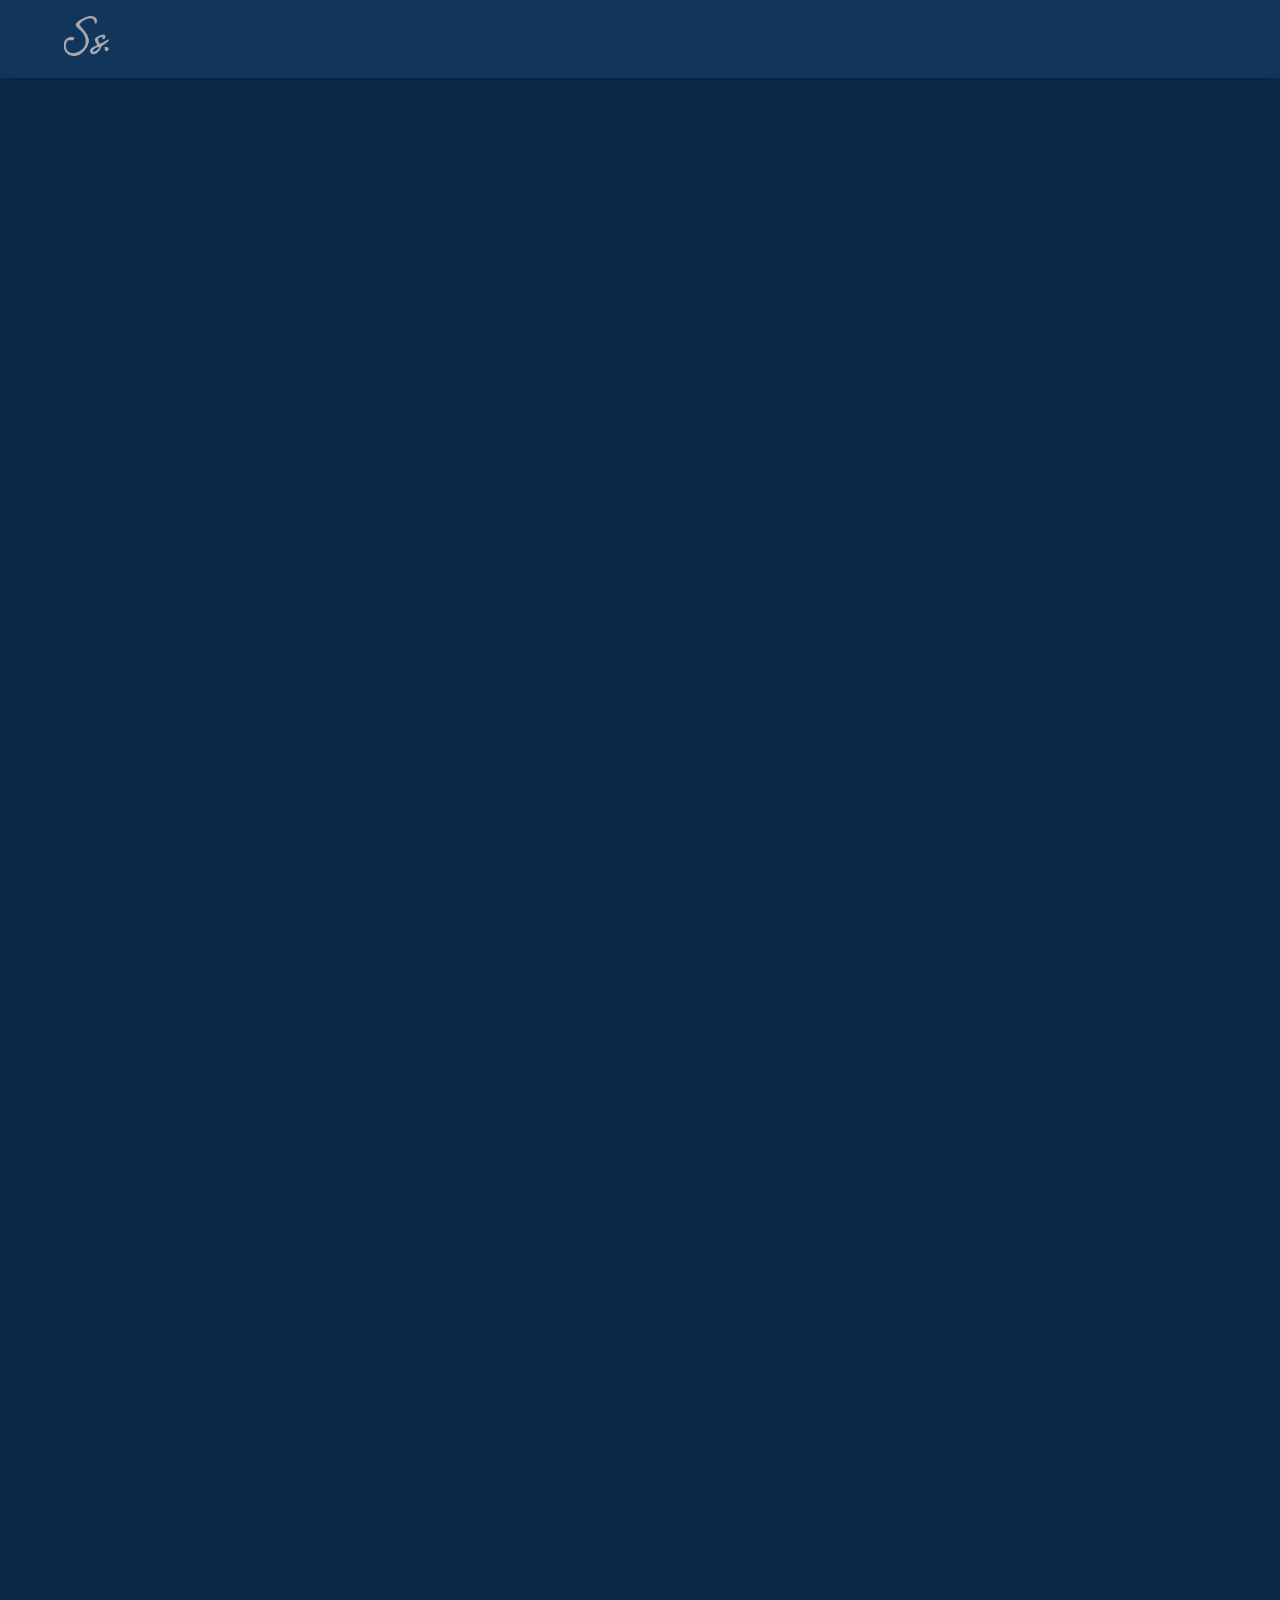
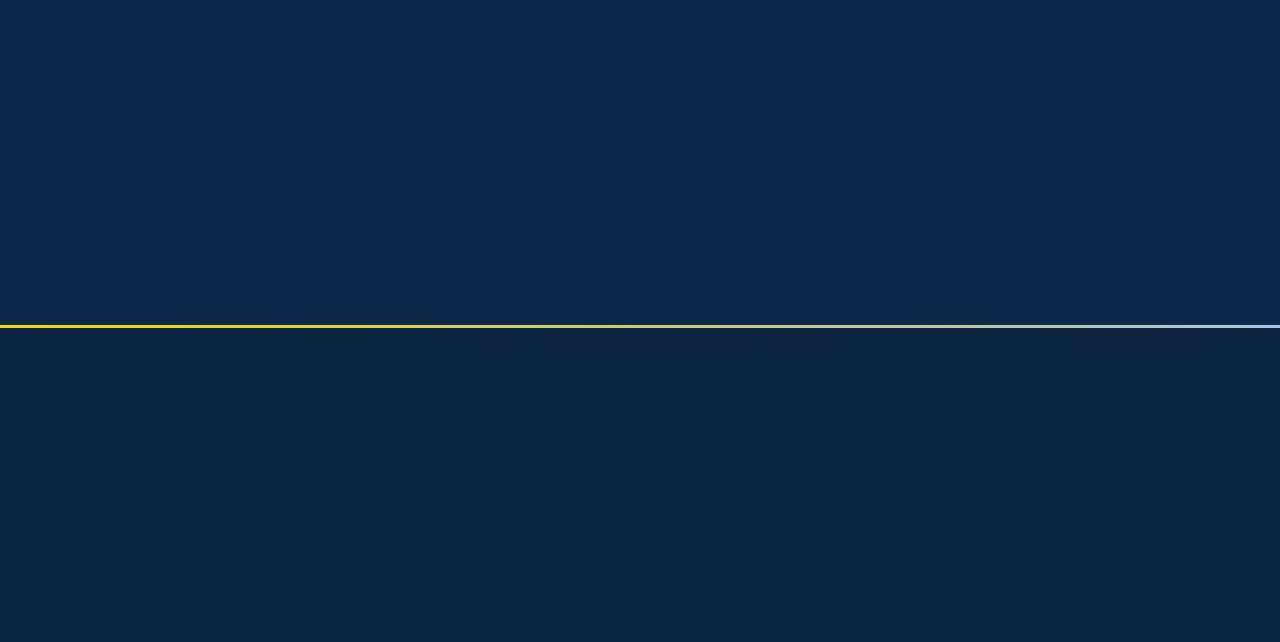
<file: index.html>
<!DOCTYPE html>
<html lang="en">
<head>
    <head>
        <meta charset="UTF-8">
        <meta name="viewport" content="width=device-width, initial-scale=1.0">
        <title>Syalwa Putri Aditria - Portfolio</title>
        <link rel="stylesheet" href="css/style.css">
        <!-- Font Awesome -->
        <link rel="stylesheet" href="https://cdnjs.cloudflare.com/ajax/libs/font-awesome/6.5.1/css/all.min.css">
        <!-- Google Fonts - Kanit -->
        <link rel="preconnect" href="https://fonts.googleapis.com">
        <link rel="preconnect" href="https://fonts.gstatic.com" crossorigin>
        <link rel="shortcut icon" href="image/favicon.ico" type="image/x-icon">
        <link href="https://fonts.googleapis.com/css2?family=Kanit:wght@300;400;500;600;700&display=swap" rel="stylesheet">
    </head>
</head>
<body>
    <!-- Navigation -->
    <nav>
        <div class="logo">
            <img src="image/logoawapemarah.png" alt="SS Logo">
        </div>
        <ul class="nav-links">
            <li><a href="index.html">Home</a></li>
            <li><a href="about.html">About</a></li>
            <li><a href="gallery.html">Gallery</a></li>
            <li><a href="blog.html">Blog</a></li>
            <li><a href="contact.html">Contact</a></li>
        </ul>
    </nav>

    <!-- Hero Section -->
    <section id="home" class="hero">
        <div class="hero-content">
            <div class="hero-image">
                <img src="image/profil.jpg" alt="Syalwa Putri Aditria">
            </div>
            <div class="hero-text">
                <h1>Halo! <i class="fas fa-hand-wave"></i></h1>
                <h2>SYALWA PUTRI ADITRIA</h2>
                <h3>MAHASISWA BISNIS DIGITAL</h3>
                <p>Portofolio ini menampilkan proyek-proyek yang mencerminkan kemampuan saya. Mari menciptakan kolaborasi bersama!</p>
                <button class="cta-button">See more</button>
            </div>
        </div>
    </section>

    <!-- Gallery Section -->
    <section id="gallery" class="gallery">
      <div class="gallery-grid">
          <div class="gallery-item">
              <img src="image/tsm.jpg" alt="Gallery Image 1">
              <div class="date">30 JUNI 2024</div>
          </div>
          <div class="gallery-item">
              <img src="image/phipo.jpg" alt="Gallery Image 2">
              <div class="date">30 JUNI 2023</div>
          </div>
          <div class="gallery-item">
              <img src="image/tari.jpg" alt="Gallery Image 3">
              <div class="date">30 AGUSTUS 2022</div>
          </div>
      </div>
      <button class="see-more">See more</button>
  </section>

    <!-- Blog  -->
    <section id="blog" class="blog">
      <div class="blog-container">
          <article class="blog-post">
              <img src="image/bmc.jpg" alt="Business Model Canvas">
              <div class="blog-content">
                  <h3>Business Model Canvas: Alat Penting bagi Kewirausahaan Modern</h3>
                  <p>Dengan BMC, kita bisa memahami bagaimana sebuah bisnis dapat berkembang, mengidentifikasi nilai utama dan cara untuk mengoptimalkan keuntungan...</p>
              </div>
          </article>

          <article class="blog-post">
              <img src="image/digmar.jpg" alt="Digital Marketing">
              <div class="blog-content">
                  <h3>Belajar Digital Marketing itu seperti petualangan seru di dunia online</h3>
                  <p>Digital Marketing adalah cara mempromosikan produk atau layanan melalui internet, seperti media sosial, website atau platform digital lainnya...</p>
                  <button class="see-more">See more</button>
              </div>
          </article>
      </div>
  </section>

    <!-- Footer -->
    <footer id="contact">
        <div class="footer-content">
            <div class="contact-info">
                <h3><i class="fas fa-address-card"></i> Contact</h3>
                <p><i class="fas fa-envelope"></i> Email: syalwaputriaditria@gmail.com</p>
                <div class="social-links">
                    <a href="https://www.instagram.com/syalwa_ptr?igsh=dGM1dmthNGkza2o3&utm_source=qr" class="instagram"><i class="fab fa-instagram"></i></a>
                    <a href="https://www.tiktok.com/@jlurlngit?_t=ZS-8ux7Ux75z50&_r=1" class="tiktok"><i class="fab fa-tiktok"></i></a>
                </div>
            </div>
            
            <div class="navigation">
              <h3>Navigation</h3>
              <ul>
                  <li><a href="index.html">Home</a></li>
                  <li><a href="about.html">About</a></li>
                  <li><a href="gallery.html">Gallery</a></li>
                  <li><a href="blog.html">Blog</a></li>
                  <li><a href="contact.html">Contact</a></li>
              </ul>
          </div>

            <div class="footer-logo">
                <img src="image/Logo.png" alt="SP Logo">
                <p>by Syalwa Putri Aditria <i class="far fa-copyright"></i></p>
            </div>
        </div>
    </footer>
    <script src="js/script.js"></script>
</body>
</html>
</file>
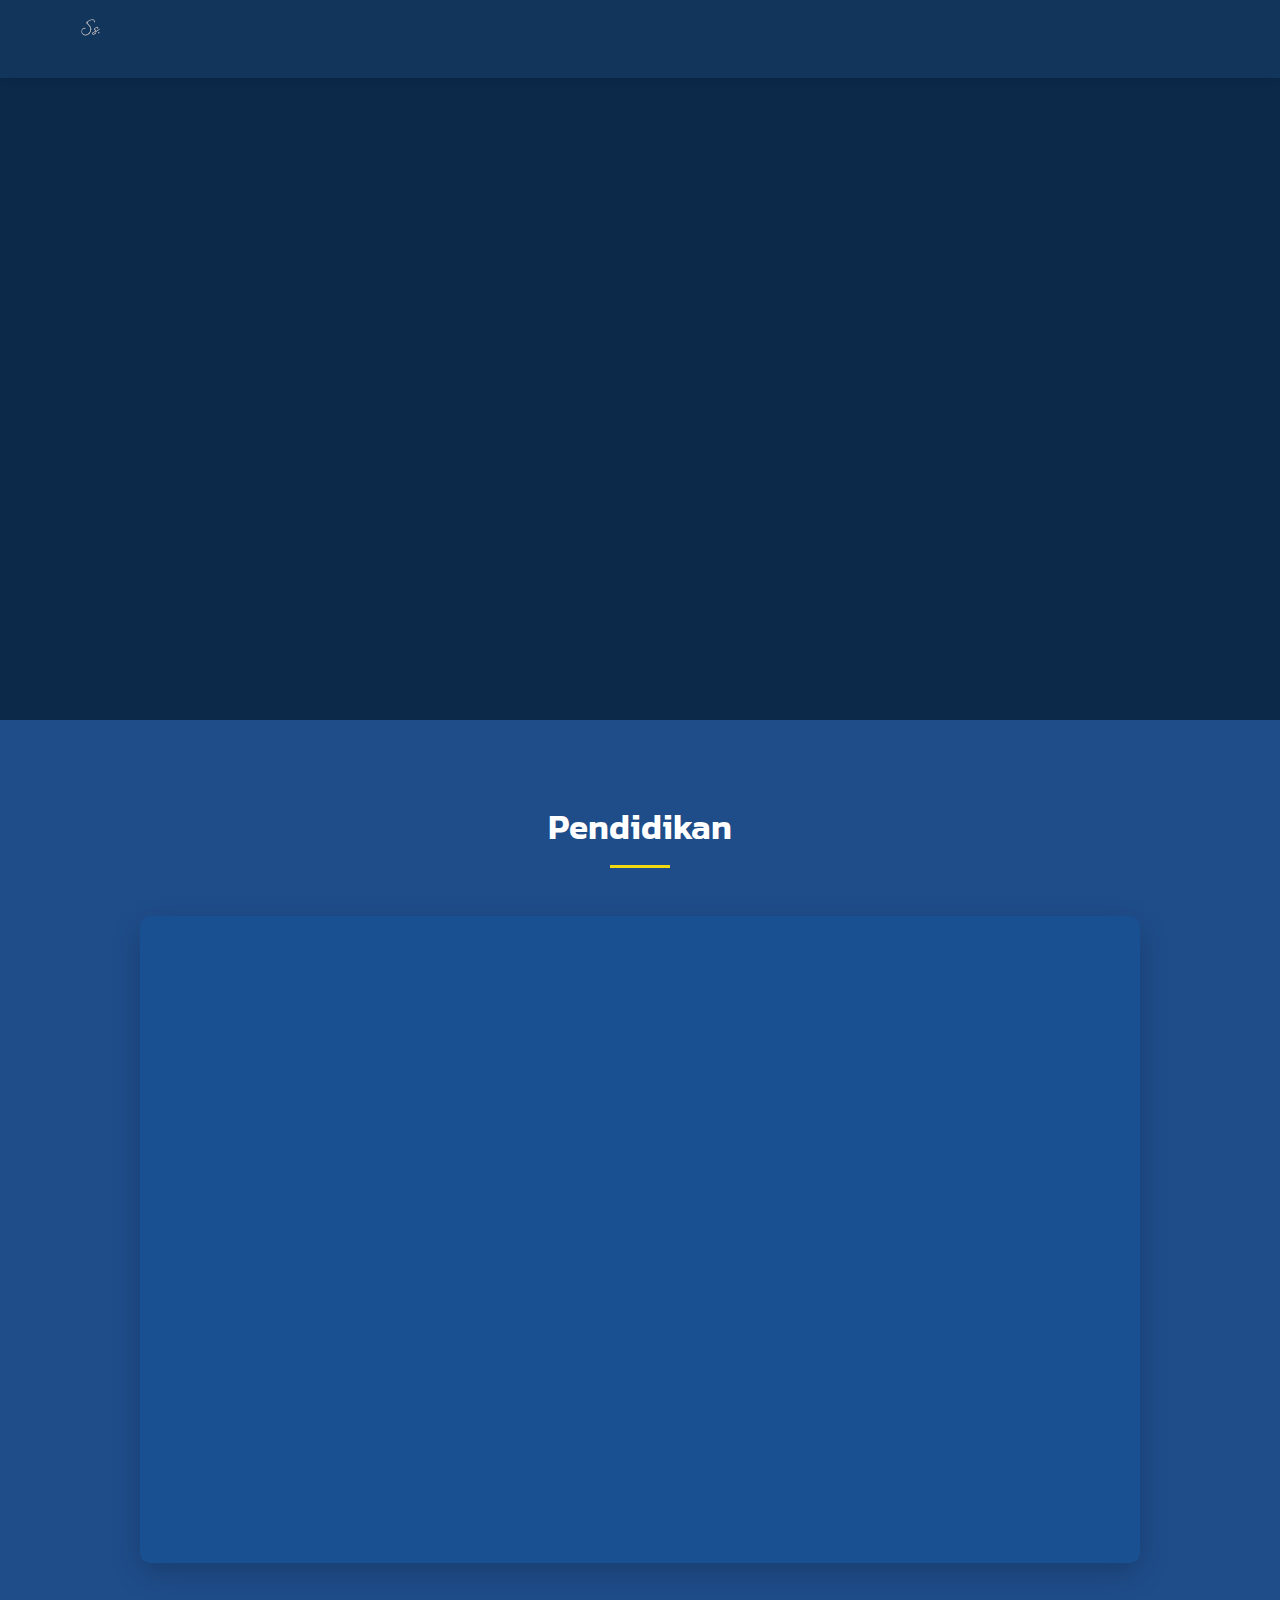
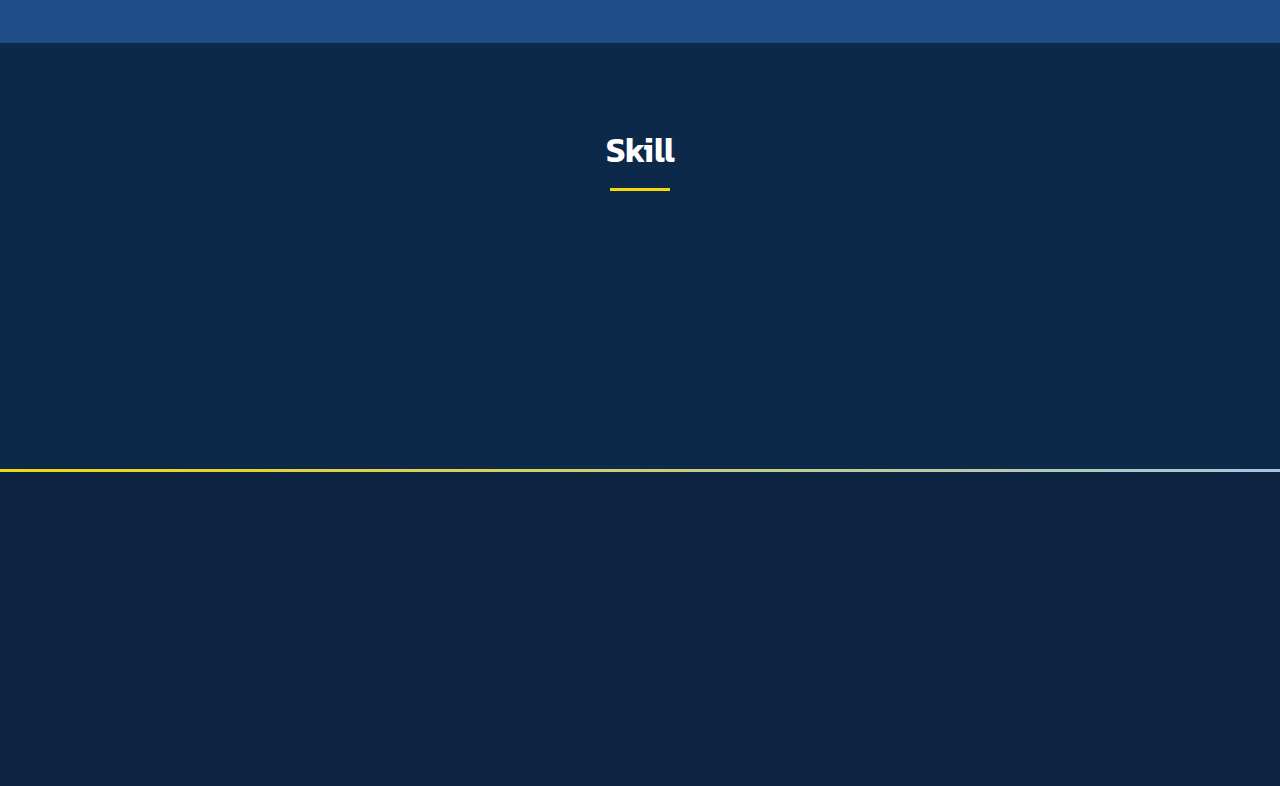
<file: about.html>
<!DOCTYPE html>
<html lang="en">
<head>
    <meta charset="UTF-8">
    <meta name="viewport" content="width=device-width, initial-scale=1.0">
    <title>Syalwa Putri Aditria - About</title>
    <link rel="stylesheet" href="css/style.css">
    <link rel="stylesheet" href="css/about.css">
    <!-- Font Awesome -->
    <link rel="stylesheet" href="https://cdnjs.cloudflare.com/ajax/libs/font-awesome/6.5.1/css/all.min.css">
    <!-- Google Fonts - Kanit -->
    <link rel="preconnect" href="https://fonts.googleapis.com">
    <link rel="preconnect" href="https://fonts.gstatic.com" crossorigin>
    <link rel="shortcut icon" href="image/favicon.ico" type="image/x-icon">
    <link href="https://fonts.googleapis.com/css2?family=Kanit:wght@300;400;500;600;700&display=swap" rel="stylesheet">
</head>
<body>
    <!-- Navigation -->
    <nav>
        <div class="logo">
            <img src="image/Logo.png" alt="SS Logo">
        </div>
        <ul class="nav-links">
            <li><a href="index.html">Home</a></li>
            <li><a href="about.html" class="active">About</a></li>
            <li><a href="gallery.html">Gallery</a></li>
            <li><a href="blog.html">Blog</a></li>
            <li><a href="contact.html">Contact</a></li>
        </ul>
    </nav>

    <!-- About Hero Section -->
    <section id="about-hero" class="about-hero">
        <div class="about-container">
            <div class="about-image">
                <img src="image/profil2.png" alt="Syalwa Putri Aditria">
            </div>
            <div class="about-text">
                <h1>I'M</h1>
                <h2>SYALWA PUTRI ADITRIA</h2>
                <p>Saya percaya bahwa teknologi adalah kunci untuk membuka peluang baru. Saya bersemangat untuk belajar, dan saya ingin menggunakan keterampilan saya untuk membantu orang lain mencapai tujuan mereka.</p>
                <p>Saat anda menjelajahi portofolio saya, anda akan melihat tema 'langit biru' yang mendominasi. Tema ini bertujuan untuk menciptakan pengalaman yang tenang dan nyaman, seperti saat kita menatap langit biru yang luas. Saya ingin portofolio ini menjadi tempat yang inspiratif dan menyenangkan untuk dikunjungi</p>
            </div>
        </div>
    </section>

    <!-- Pendidikan Section -->
    <section id="pendidikan" class="pendidikan">
        <div class="section-title">
            <h2>Pendidikan</h2>
        </div>
        <div class="pendidikan-container">
            <div class="pendidikan-item">
                <div class="pendidikan-year">(2011-2017)</div>
                <div class="pendidikan-content">
                    <h3>SDN PONGTIKU 1 MAKASSAR</h3>
                    <p>Pendidikan dasar saya ditempuh di SDN Pongtiku 1 Makassar dari tahun 2011 hingga 2017. Di sana, saya mendapatkan fondasi penting dalam membaca, menulis, dan berhitung, serta nilai-nilai dasar yang membentuk karakter saya</p>
                </div>
            </div>
            <div class="pendidikan-item">
                <div class="pendidikan-year">(2017-2020)</div>
                <div class="pendidikan-content">
                    <h3>SMPN 10 MAKASSAR</h3>
                    <p>Setelah menyelesaikan pendidikan dasar, saya melanjutkan ke SMPN 10 Makassar. Di sana, saya memperluas pengetahuan, mengembangkan keterampilan, dan belajar beradaptasi dengan lingkungan yang lebih kompleks</p>
                </div>
            </div>
            <div class="pendidikan-item">
                <div class="pendidikan-year">(2020-2023)</div>
                <div class="pendidikan-content">
                    <h3>SMKN 7 MAKASSAR</h3>
                    <p>Selama di SMKN 7 Makassar, tempat saya mendalami dunia akuntansi. Melalui jurusan Akuntansi, saya memperoleh keterampilan dalam pembukuan, laporan keuangan, dan analisis data keuangan</p>
                </div>
            </div>
            <div class="pendidikan-item">
                <div class="pendidikan-year">(2023-Sekarang)</div>
                <div class="pendidikan-content">
                    <h3>Universitas Negeri Makassar</h3>
                    <p>Saat ini sedang menempuh pendidikan di Universitas Negeri Makassar (UNM), jurusan Bisnis Digital. sebuah jurusan yang mempersiapkan saya untuk menghadapi tantangan dan peluang di era digital.</p>
                </div>
            </div>
        </div>
    </section>

    <!-- Skill Section -->
    <section id="skill" class="skill">
        <div class="section-title">
            <h2>Skill</h2>
        </div>
        <div class="skill-container">
            <div class="skill-item">
                <img src="image/excel.png" alt="Microsoft Excel">
                
            </div>
            <div class="skill-item">
                <img src="image/figma (1).png" alt="Figma">
                
            </div>
            <div class="skill-item">
                <img src="image/myob.png" alt="MYOB">
                
            </div>
            <div class="skill-item">
                <img src="image/miro.png" alt="Money Lover">
                
            </div>
            <div class="skill-item">
                <img src="image/canva.png" alt="Canva">
                
            </div>
        </div>
    </section>

    <!-- Footer -->
    <footer id="contact">
        <div class="footer-content">
            <div class="contact-info">
                <h3><i class="fas fa-address-card"></i> Contact</h3>
                <p><i class="fas fa-envelope"></i> Email: syalwaputriaditria@gmail.com</p>
                <div class="social-links">
                    <a href="https://www.instagram.com/syalwa_ptr?igsh=dGM1dmthNGkza2o3&utm_source=qr" class="instagram"><i class="fab fa-instagram"></i></a>
                    <a href="https://www.tiktok.com/@jlurlngit?_t=ZS-8ux7Ux75z50&_r=1" class="tiktok"><i class="fab fa-tiktok"></i></a>
                </div>
            </div>
            
            <div class="navigation">
                <h3>Navigation</h3>
                <ul>
                    <li><a href="index.html">Home</a></li>
                    <li><a href="about.html">About</a></li>
                    <li><a href="gallery.html">Gallery</a></li>
                    <li><a href="blog.html">Blog</a></li>
                    <li><a href="contact.html">Contact</a></li>
                </ul>
            </div>

            <div class="footer-logo">
                <img src="image/Logo.png" alt="SS Logo">
                <p>by Syalwa Putri Aditria <i class="far fa-copyright"></i></p>
            </div>
        </div>
    </footer>
    <script src="js/script.js"></script>
</body>
</html>
</file>
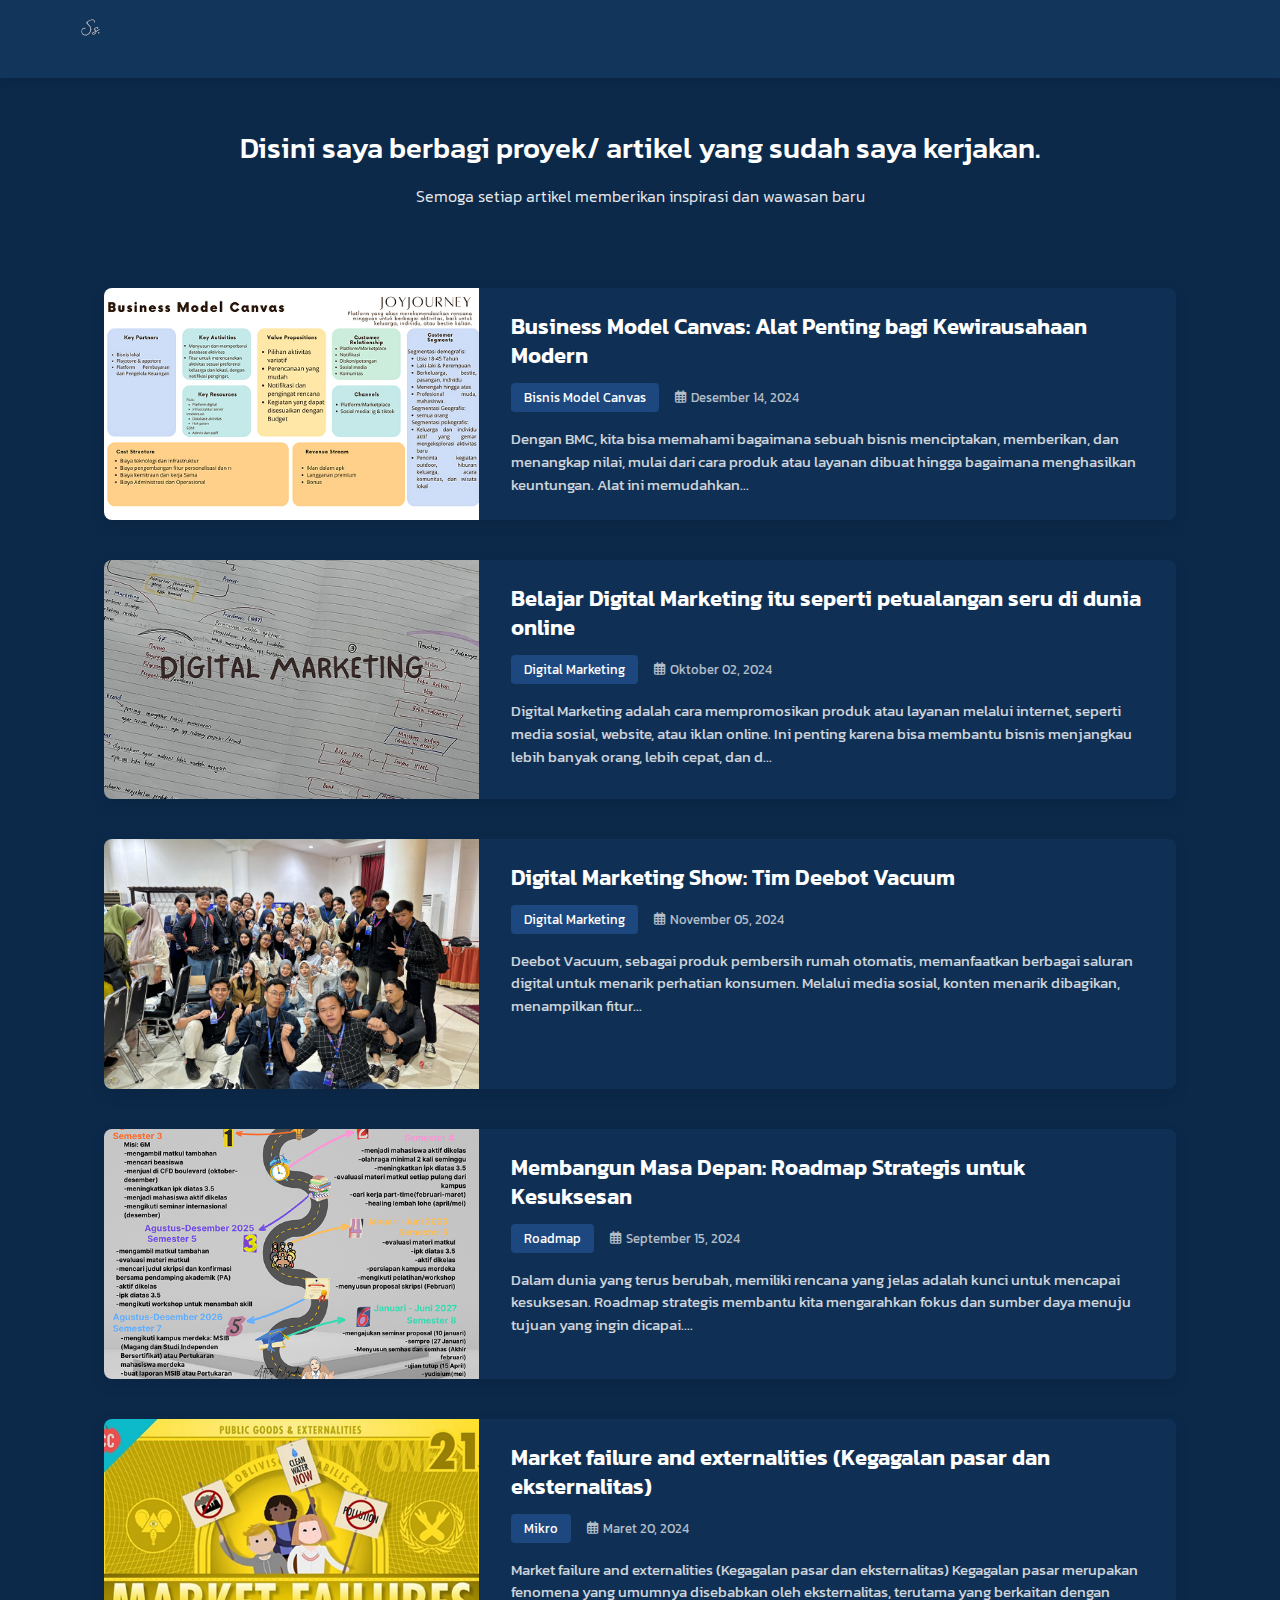
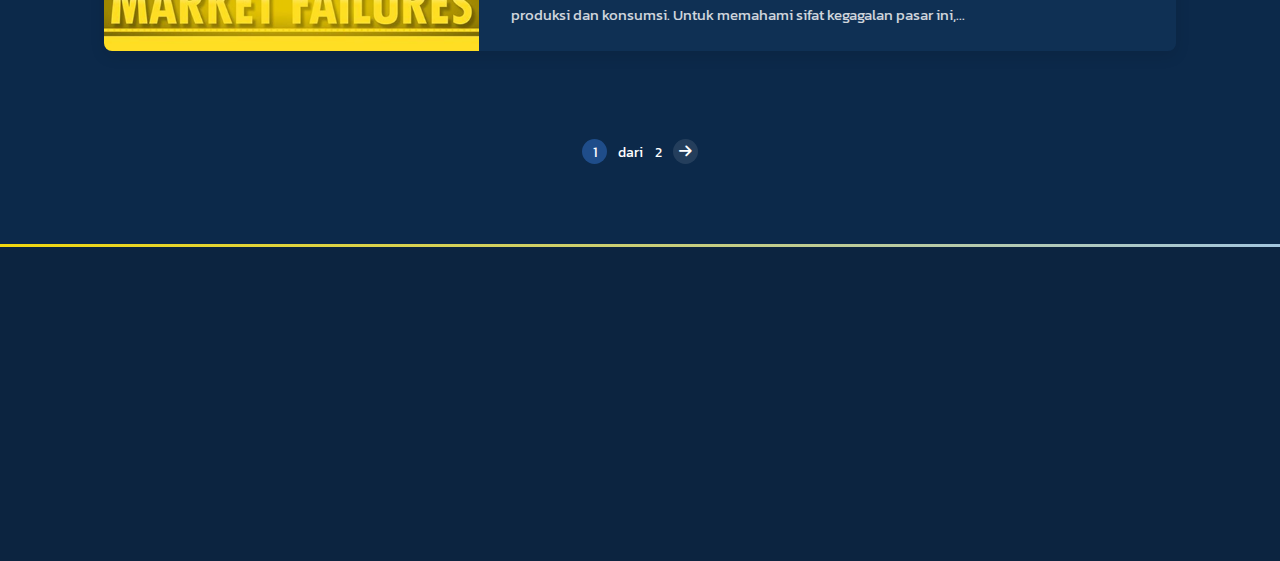
<file: blog.html>
<!DOCTYPE html>
<html lang="en">
<head>
    <meta charset="UTF-8">
    <meta name="viewport" content="width=device-width, initial-scale=1.0">
    <title>Syalwa Putri Aditria - Blog</title>
    <link rel="stylesheet" href="css/style.css">
    <link rel="stylesheet" href="css/blog.css">
    <!-- Font Awesome -->
    <link rel="stylesheet" href="https://cdnjs.cloudflare.com/ajax/libs/font-awesome/6.5.1/css/all.min.css">
    <!-- Google Fonts - Kanit -->
    <link rel="preconnect" href="https://fonts.googleapis.com">
    <link rel="preconnect" href="https://fonts.gstatic.com" crossorigin>
    <link rel="shortcut icon" href="image/favicon.ico" type="image/x-icon">
    <link href="https://fonts.googleapis.com/css2?family=Kanit:wght@300;400;500;600;700&display=swap" rel="stylesheet">
</head>
<body>
    <!-- Navigation -->
    <nav>
        <div class="logo">
            <img src="image/Logo.png" alt="SS Logo">
        </div>
        <ul class="nav-links">
            <li><a href="index.html">Home</a></li>
            <li><a href="about.html">About</a></li>
            <li><a href="gallery.html">Gallery</a></li>
            <li><a href="blog.html" class="active">Blog</a></li>
            <li><a href="contact.html">Contact</a></li>
        </ul>
    </nav>

    <!-- Blog Intro Section -->
    <section id="blog-intro" class="blog-intro">
        <div class="blog-intro-content">
            <h1>Disini saya berbagi proyek/ artikel yang sudah saya kerjakan.</h1>
            <p>Semoga setiap artikel memberikan inspirasi dan wawasan baru</p>
        </div>
    </section>

    <!-- Blog Articles Section -->
    <section id="blog-articles" class="blog-articles">
        <!-- Article 1 -->
        <article class="blog-article">
            <div class="article-image">
                <img src="image/bmc.jpg" alt="Business Model Canvas">
            </div>
            <div class="article-content">
                <h2>Business Model Canvas: Alat Penting bagi Kewirausahaan Modern</h2>
                <div class="article-meta">
                    <span class="article-category">Bisnis Model Canvas</span>
                    <span class="article-date"><i class="far fa-calendar-alt"></i> Desember 14, 2024</span>
                </div>
                <p>Dengan BMC, kita bisa memahami bagaimana sebuah bisnis menciptakan, memberikan, dan menangkap nilai, mulai dari cara produk atau layanan dibuat hingga bagaimana menghasilkan keuntungan. Alat ini memudahkan...</p>
            </div>
        </article>

        <!-- Article 2 -->
        <article class="blog-article">
            <div class="article-image">
                <img src="image/digmar.jpg" alt="Digital Marketing">
            </div>
            <div class="article-content">
                <h2>Belajar Digital Marketing itu seperti petualangan seru di dunia online</h2>
                <div class="article-meta">
                    <span class="article-category">Digital Marketing</span>
                    <span class="article-date"><i class="far fa-calendar-alt"></i> Oktober 02, 2024</span>
                </div>
                <p>Digital Marketing adalah cara mempromosikan produk atau layanan melalui internet, seperti media sosial, website, atau iklan online. Ini penting karena bisa membantu bisnis menjangkau lebih banyak orang, lebih cepat, dan d...</p>
            </div>
        </article>

        <!-- Article 3 -->
        <article class="blog-article">
            <div class="article-image">
                <img src="image/show.jpeg" alt="Digital Marketing Show">
            </div>
            <div class="article-content">
                <h2>Digital Marketing Show: Tim Deebot Vacuum</h2>
                <div class="article-meta">
                    <span class="article-category">Digital Marketing</span>
                    <span class="article-date"><i class="far fa-calendar-alt"></i> November 05, 2024</span>
                </div>
                <p>Deebot Vacuum, sebagai produk pembersih rumah otomatis, memanfaatkan berbagai saluran digital untuk menarik perhatian konsumen. Melalui media sosial, konten menarik dibagikan, menampilkan fitur...</p>
            </div>
        </article>

        <!-- Article 4 -->
        <article class="blog-article">
            <div class="article-image">
                <img src="image/roadmap.png" alt="Roadmap Strategis">
            </div>
            <div class="article-content">
                <h2>Membangun Masa Depan: Roadmap Strategis untuk Kesuksesan</h2>
                <div class="article-meta">
                    <span class="article-category">Roadmap</span>
                    <span class="article-date"><i class="far fa-calendar-alt"></i> September 15, 2024</span>
                </div>
                <p>Dalam dunia yang terus berubah, memiliki rencana yang jelas adalah kunci untuk mencapai kesuksesan. Roadmap strategis membantu kita mengarahkan fokus dan sumber daya menuju tujuan yang ingin dicapai....</p>
            </div>
        </article>

        <!-- Article 5 -->
        <article class="blog-article">
            <div class="article-image">
                <img src="image/ekonomi.png" alt="Market Failure">
            </div>
            <div class="article-content">
                <h2>Market failure and externalities (Kegagalan pasar dan eksternalitas)</h2>
                <div class="article-meta">
                    <span class="article-category">Mikro</span>
                    <span class="article-date"><i class="far fa-calendar-alt"></i> Maret 20, 2024</span>
                </div>
                <p>Market failure and externalities (Kegagalan pasar dan eksternalitas) Kegagalan pasar merupakan fenomena yang umumnya disebabkan oleh eksternalitas, terutama yang berkaitan dengan produksi dan konsumsi. Untuk memahami sifat kegagalan pasar ini,...</p>
            </div>
        </article>
    </section>

    <!-- Pagination -->
    <div class="pagination">
        <span class="current-page">1</span>
        <span>dari</span>
        <a href="#" class="page-link">2</a>
        <a href="#" class="next-page"><i class="fas fa-arrow-right"></i></a>
    </div>

    <!-- Footer -->
    <footer id="contact">
        <div class="footer-content">
            <div class="contact-info">
                <h3><i class="fas fa-address-card"></i> Contact</h3>
                <p><i class="fas fa-envelope"></i> Email: syalwaputriaditria@gmail.com</p>
                <div class="social-links">
                    <a href="https://www.instagram.com/syalwa_ptr?igsh=dGM1dmthNGkza2o3&utm_source=qr" class="instagram"><i class="fab fa-instagram"></i></a>
                    <a href="https://www.tiktok.com/@jlurlngit?_t=ZS-8ux7Ux75z50&_r=1" class="tiktok"><i class="fab fa-tiktok"></i></a>
                </div>
            </div>
            
            <div class="navigation">
                <h3>Navigation</h3>
                <ul>
                    <li><a href="index.html">Home</a></li>
                    <li><a href="about.html">About</a></li>
                    <li><a href="gallery.html">Gallery</a></li>
                    <li><a href="blog.html">Blog</a></li>
                    <li><a href="contact.html">Contact</a></li>
                </ul>
            </div>

            <div class="footer-logo">
                <img src="image/Logo.png" alt="SP Logo">
                <p>by Syalwa Putri Aditria <i class="far fa-copyright"></i></p>
            </div>
        </div>
    </footer>

    <script src="js/script.js"></script>
</body>
</html>
</file>
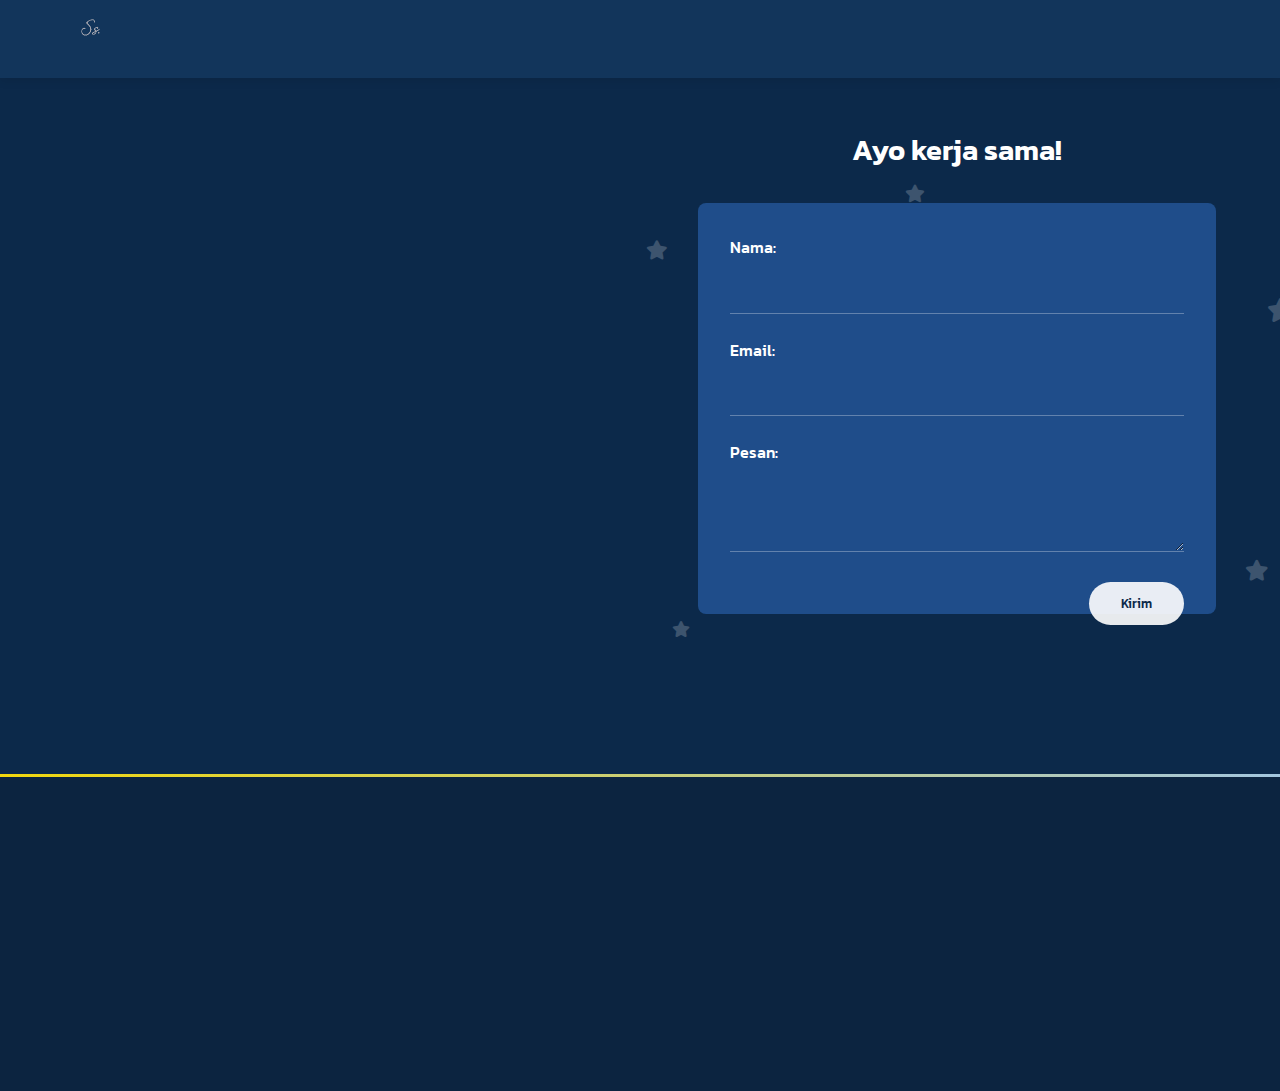
<file: contact.html>
<!DOCTYPE html>
<html lang="en">
<head>
    <meta charset="UTF-8">
    <meta name="viewport" content="width=device-width, initial-scale=1.0">
    <title>Syalwa Putri Aditria - Contact</title>
    <link rel="stylesheet" href="css/style.css">
    <link rel="stylesheet" href="css/contact.css">
    <!-- Font Awesome -->
    <link rel="stylesheet" href="https://cdnjs.cloudflare.com/ajax/libs/font-awesome/6.5.1/css/all.min.css">
    <!-- Google Fonts - Kanit -->
    <link rel="preconnect" href="https://fonts.googleapis.com">
    <link rel="preconnect" href="https://fonts.gstatic.com" crossorigin>
    <link rel="shortcut icon" href="image/favicon.ico" type="image/x-icon">
    <link href="https://fonts.googleapis.com/css2?family=Kanit:wght@300;400;500;600;700&display=swap" rel="stylesheet">
</head>
<body>
    <!-- Navigation -->
    <nav>
        <div class="logo">
            <img src="image/Logo.png" alt="SS Logo">
        </div>
        <ul class="nav-links">
            <li><a href="index.html">Home</a></li>
            <li><a href="about.html">About</a></li>
            <li><a href="gallery.html">Gallery</a></li>
            <li><a href="blog.html">Blog</a></li>
            <li><a href="contact.html" class="active">Contact</a></li>
        </ul>
    </nav>

    <!-- Contact Main Section -->
    <section id="contact-main" class="contact-main">
        <div class="contact-container">
            <div class="contact-info">
                <img src="image/profil.jpg" alt="Syalwa Putri Aditria">
                <div class="contact-details">
                    <div class="contact-item">
                        <div class="icon-container">
                            <i class="fas fa-phone"></i>
                        </div>
                        <p>+62 831 3300 7307</p>
                    </div>
                    <div class="contact-item">
                        <div class="icon-container">
                            <i class="fas fa-envelope"></i>
                        </div>
                        <p>syalwaputriaditria@gmail.com</p>
                    </div>
                    <div class="contact-item">
                        <div class="icon-container">
                            <i class="fas fa-map-marker-alt"></i>
                        </div>
                        <p>Makassar, Sulawesi Selatan</p>
                    </div>
                </div>
            </div>

            <!-- Contact Form Section -->
            <div class="contact-form-section">
                <h2>Ayo kerja sama!</h2>
                <div class="contact-form-container">
                    <form id="contactForm" class="contact-form">
                        <div class="form-group">
                            <label for="nama">Nama:</label>
                            <input type="text" id="nama" name="nama" required>
                        </div>
                        <div class="form-group">
                            <label for="email">Email:</label>
                            <input type="email" id="email" name="email" required>
                        </div>
                        <div class="form-group">
                            <label for="pesan">Pesan:</label>
                            <textarea id="pesan" name="pesan" required></textarea>
                        </div>
                        <button type="submit" class="submit-btn">Kirim</button>
                    </form>
                </div>
                <div class="decorations">
                    <i class="star-1 fas fa-star"></i>
                    <i class="star-2 fas fa-star"></i>
                    <i class="star-3 fas fa-star"></i>
                    <i class="star-4 fas fa-star"></i>
                    <i class="star-5 fas fa-star"></i>
                    <i class="star-6 fas fa-star"></i>
                    <i class="circle-1 fas fa-circle"></i>
                    <i class="circle-2 fas fa-circle"></i>
                    <i class="circle-3 fas fa-circle"></i>
                    <i class="circle-4 fas fa-circle"></i>
                </div>
            </div>
        </div>
    </section>

   <!-- Footer -->
    <footer id="contact">
        <div class="footer-content">
            <div class="contact-info">
                <h3><i class="fas fa-address-card"></i> Contact</h3>
                <p><i class="fas fa-envelope"></i> Email: syalwaputriaditria@gmail.com</p>
                <div class="social-links">
                    <a href="https://www.instagram.com/syalwa_ptr?igsh=dGM1dmthNGkza2o3&utm_source=qr" class="instagram"><i class="fab fa-instagram"></i></a>
                    <a href="https://www.tiktok.com/@jlurlngit?_t=ZS-8ux7Ux75z50&_r=1" class="tiktok"><i class="fab fa-tiktok"></i></a>
                </div>
            </div>
            
            <div class="navigation">
              <h3>Navigation</h3>
              <ul>
                  <li><a href="index.html">Home</a></li>
                  <li><a href="about.html">About</a></li>
                  <li><a href="gallery.html">Gallery</a></li>
                  <li><a href="blog.html">Blog</a></li>
                  <li><a href="contact.html">Contact</a></li>
              </ul>
          </div>

            <div class="footer-logo">
                <img src="image/Logo.png" alt="SS Logo">
                <p>by Syalwa Putri Aditria <i class="far fa-copyright"></i></p>
            </div>
        </div>
    </footer>
    <script src="js/script.js"></script>
</file>
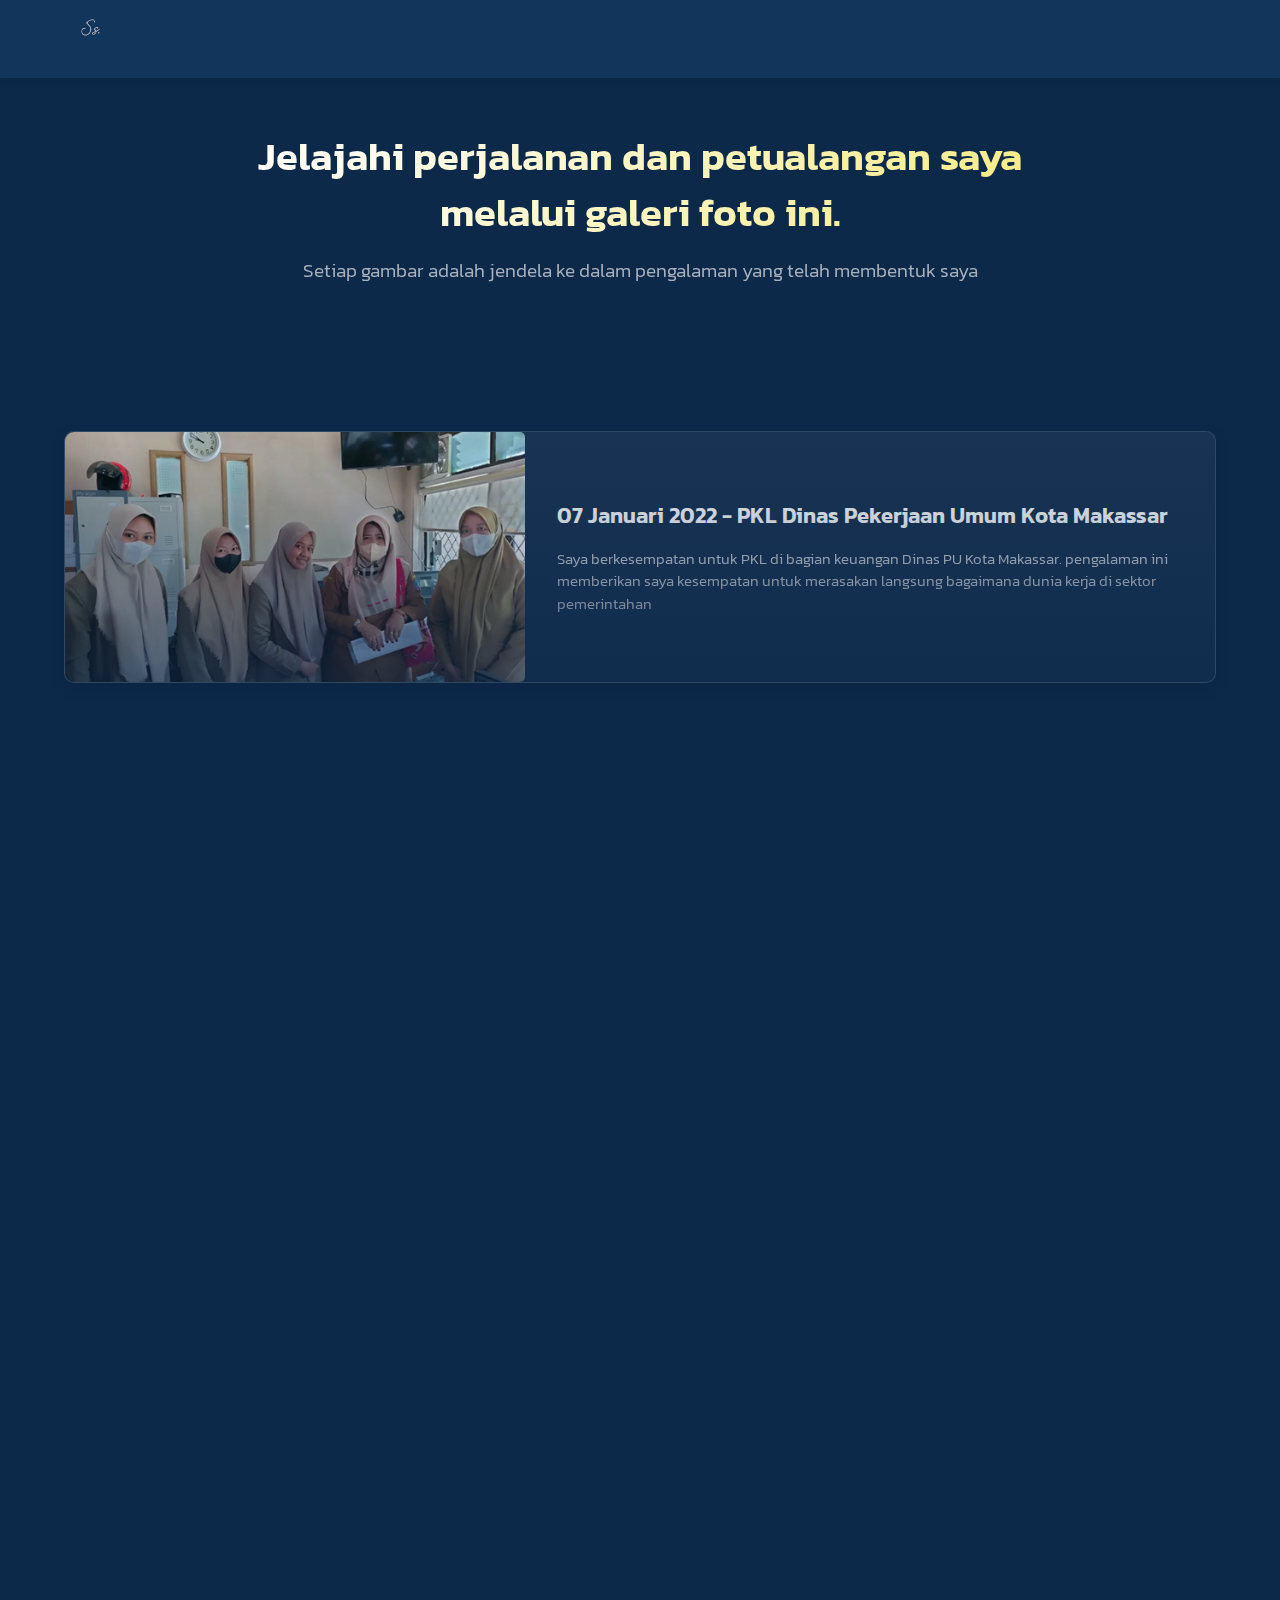
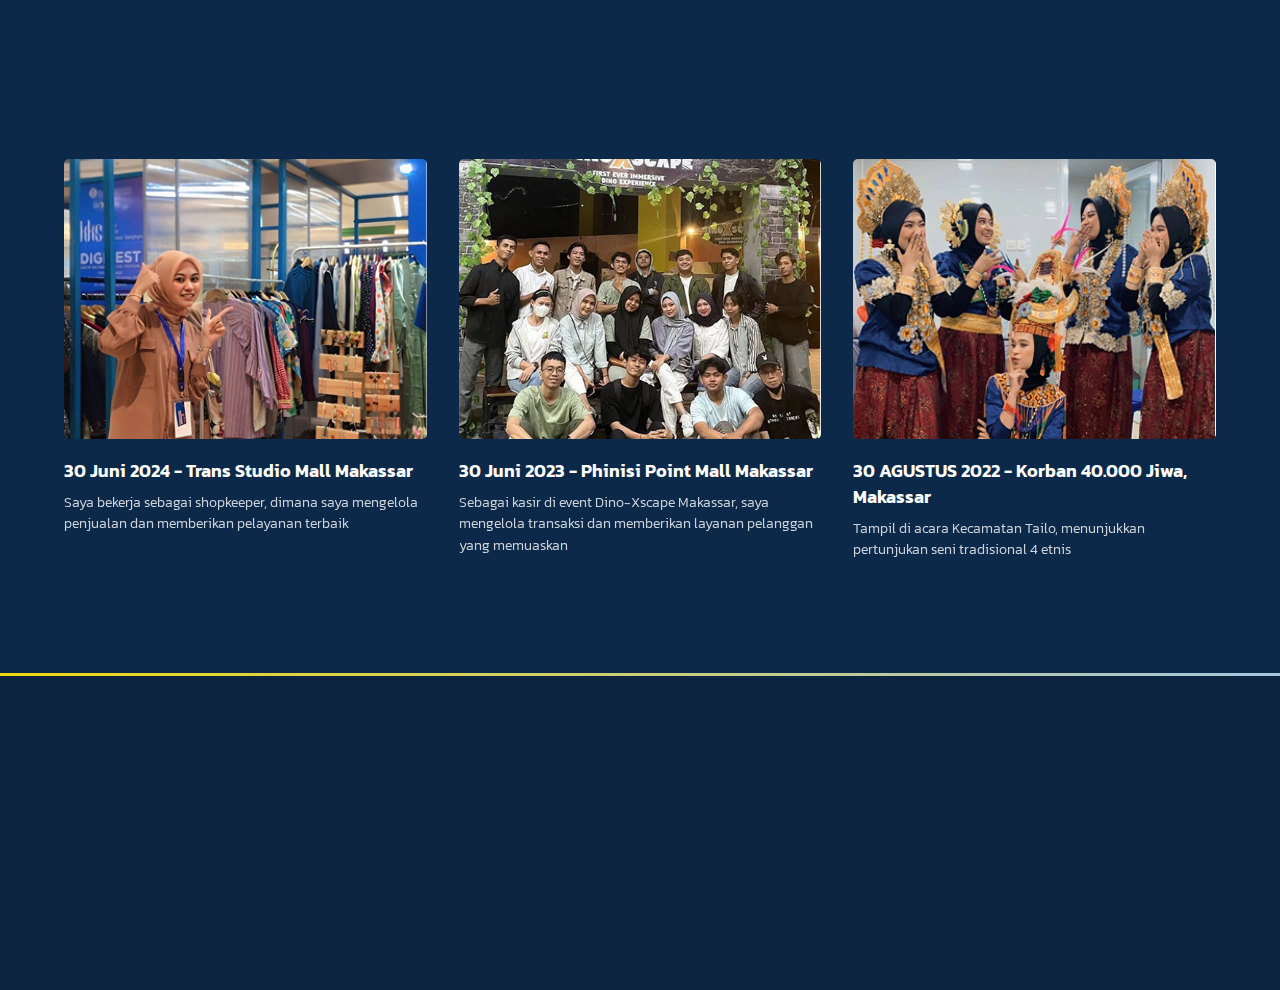
<file: gallery.html>
<!DOCTYPE html>
<html lang="en">
<head>
    <meta charset="UTF-8">
    <meta name="viewport" content="width=device-width, initial-scale=1.0">
    <title>Syalwa Putri Aditria - Gallery</title>
    <link rel="stylesheet" href="css/style.css">
    <link rel="stylesheet" href="css/gallery.css">
    <!-- Font Awesome -->
    <link rel="stylesheet" href="https://cdnjs.cloudflare.com/ajax/libs/font-awesome/6.5.1/css/all.min.css">
    <!-- Google Fonts - Kanit -->
    <link rel="preconnect" href="https://fonts.googleapis.com">
    <link rel="preconnect" href="https://fonts.gstatic.com" crossorigin>
    <link rel="shortcut icon" href="image/favicon.ico" type="image/x-icon">
    <link href="https://fonts.googleapis.com/css2?family=Kanit:wght@300;400;500;600;700&display=swap" rel="stylesheet">
</head>
<body>
    <!-- Navigation -->
    <nav>
        <div class="logo">
            <img src="image/Logo.png" alt="SS Logo">
        </div>
        <ul class="nav-links">
            <li><a href="index.html">Home</a></li>
            <li><a href="about.html">About</a></li>
            <li><a href="gallery.html" class="active">Gallery</a></li>
            <li><a href="blog.html">Blog</a></li>
            <li><a href="contact.html">Contact</a></li>
        </ul>
    </nav>

    <!-- Gallery Intro Section -->
    <section id="gallery-intro" class="gallery-intro">
        <div class="gallery-intro-content">
            <h1>Jelajahi perjalanan dan petualangan saya melalui galeri foto ini.</h1>
            <p>Setiap gambar adalah jendela ke dalam pengalaman yang telah membentuk saya</p>
        </div>
    </section>

    <!-- Main Gallery Content -->
    <section id="gallery-main" class="gallery-main">
        <!-- Gallery Item 1 -->
        <div class="gallery-item">
            <div class="gallery-image">
                <img src="image/pkl.png" alt="PKL Dinas PU">
            </div>
            <div class="gallery-detail">
                <h2>07 Januari 2022 - PKL Dinas Pekerjaan Umum Kota Makassar</h2>
                <p>Saya berkesempatan untuk PKL di bagian keuangan Dinas PU Kota Makassar. pengalaman ini memberikan saya kesempatan untuk merasakan langsung bagaimana dunia kerja di sektor pemerintahan</p>
            </div>
        </div>

        <!-- Gallery Item 2 -->
        <div class="gallery-item reverse-layout">
            <div class="gallery-image">
                <img src="image/lomba.jpeg" alt="Lomba Accounting Quiz">
            </div>
            <div class="gallery-detail">
                <h2>26 November 2022 - Lomba Accounting Quiz</h2>
                <p>Meraih Juara 2 dalam Lomba Accounting Quiz di STIE Tri Dharma Nusantara Makassar</p>
            </div>
        </div>

        <!-- Gallery Item 3 -->
        <div class="gallery-item">
            <div class="gallery-image">
                <img src="image/lk23.jpg" alt="Bukit Harapan">
            </div>
            <div class="gallery-detail">
                <h2>22 Oktober 2023 - Bukit Harapan Bili-bili</h2>
                <p>Mengikuti LKMMD yang mengajarkan saya tentang pengembangan diri dan kerjasama tim</p>
            </div>
        </div>

        <!-- Gallery Item 4 -->
        <div class="gallery-item reverse-layout">
            <div class="gallery-image">
                <img src="image/lk24.jpeg" alt="Aula Bulutana Malino">
            </div>
            <div class="gallery-detail">
                <h2>29 September 2024 - Aula Bulutana Malino</h2>
                <p>Saya berperan sebagai panitia LKMMD 2024, di mana saya membantu memastikan acara berjalan dengan lancar</p>
            </div>
        </div>
    </section>

    <!-- Small Gallery Grid -->
    <section id="gallery-grid" class="gallery-grid">
        <div class="gallery-grid-item">
            <img src="image/tsm.jpg" alt="Trans Studio Mall">
            <div class="gallery-grid-content">
                <h3>30 Juni 2024 - Trans Studio Mall Makassar</h3>
                <p>Saya bekerja sebagai shopkeeper, dimana saya mengelola penjualan dan memberikan pelayanan terbaik</p>
            </div>
        </div>
        <div class="gallery-grid-item">
            <img src="image/phipo.jpg" alt="Phinisi Point Mall">
            <div class="gallery-grid-content">
                <h3>30 Juni 2023 - Phinisi Point Mall Makassar</h3>
                <p>Sebagai kasir di event Dino-Xscape Makassar, saya mengelola transaksi dan memberikan layanan pelanggan yang memuaskan</p>
            </div>
        </div>
        <div class="gallery-grid-item">
            <img src="image/tari.jpg" alt="Korban 40.000 Jiwa">
            <div class="gallery-grid-content">
                <h3>30 AGUSTUS 2022 - Korban 40.000 Jiwa, Makassar</h3>
                <p>Tampil di acara Kecamatan Tailo, menunjukkan pertunjukan seni tradisional 4 etnis</p>
            </div>
        </div>
    </section>

    <!-- Footer -->
    <footer id="contact">
        <div class="footer-content">
            <div class="contact-info">
                <h3><i class="fas fa-address-card"></i> Contact</h3>
                <p><i class="fas fa-envelope"></i> Email: syalwaputriaditria@gmail.com</p>
                <div class="social-links">
                    <a href="https://www.instagram.com/syalwa_ptr?igsh=dGM1dmthNGkza2o3&utm_source=qr" class="instagram"><i class="fab fa-instagram"></i></a>
                    <a href="https://www.tiktok.com/@jlurlngit?_t=ZS-8ux7Ux75z50&_r=1" class="tiktok"><i class="fab fa-tiktok"></i></a>
                </div>
            </div>
            
            <div class="navigation">
                <h3>Navigation</h3>
                <ul>
                    <li><a href="index.html">Home</a></li>
                    <li><a href="about.html">About</a></li>
                    <li><a href="gallery.html">Gallery</a></li>
                    <li><a href="blog.html">Blog</a></li>
                    <li><a href="contact.html">Contact</a></li>
                </ul>
            </div>

            <div class="footer-logo">
                <img src="image/Logo.png" alt="SP Logo">
                <p>by Syalwa Putri Aditria <i class="far fa-copyright"></i></p>
            </div>
        </div>
    </footer>

    <script src="js/script.js"></script>
</body>
</html>
</file>
<file: css/style.css>
/* Base Styles */
@import url('https://fonts.googleapis.com/css2?family=Kanit:wght@300;400;500;600;700&display=swap');

:root {
  --primary-color: #0c294a;
  --secondary-color: #123c6e;
  --accent-color: #f1d70e;
  --text-light: #ffffff;
  --light-blue: #a3c6df;
  --transition: all 0.3s ease;
}

* {
  margin: 0;
  padding: 0;
  box-sizing: border-box;
  font-family: 'Kanit', sans-serif;
}

body {
  background-color: var(--primary-color);
  color: var(--text-light);
  overflow-x: hidden;
}

/* Animasi Keren */
@keyframes fadeIn {
  from { opacity: 0; transform: translateY(20px); }
  to { opacity: 1; transform: translateY(0); }
}

@keyframes slideInLeft {
  from { opacity: 0; transform: translateX(-50px); }
  to { opacity: 1; transform: translateX(0); }
}

@keyframes slideInRight {
  from { opacity: 0; transform: translateX(50px); }
  to { opacity: 1; transform: translateX(0); }
}

@keyframes floatWave {
  0% { transform: translateY(0) rotate(0deg); }
  50% { transform: translateY(-15px) rotate(2deg); }
  100% { transform: translateY(0) rotate(0deg); }
}

@keyframes pulse {
  0% { transform: scale(1); }
  50% { transform: scale(1.05); }
  100% { transform: scale(1); }
}

@keyframes typing {
  from { width: 0 }
  to { width: 100% }
}

@keyframes blink {
  50% { border-color: transparent }
}

@keyframes shimmer {
  0% { background-position: -100% 0; }
  100% { background-position: 100% 0; }
}

/* Navbar */
nav {
  display: flex;
  justify-content: space-between;
  align-items: center;
  padding: 1rem 5%;
  background-color: #12355B;
  position: fixed;
  width: 100%;
  top: 0;
  z-index: 1000;
  box-shadow: 0 2px 10px rgba(0, 0, 0, 0.1);
  transition: padding 0.3s, background-color 0.3s;
}

nav.scrolled {
  padding: 0.7rem 5%;
  background-color: rgba(18, 53, 91, 0.95);
  backdrop-filter: blur(10px);
}

.logo img {
  height: 40px;
  animation: pulse 3s infinite ease-in-out;
}

.nav-links {
  display: flex;
  list-style: none;
  gap: 2rem;
}

.nav-links li {
  opacity: 0;
  animation: fadeIn 0.5s forwards;
}

.nav-links li:nth-child(1) { animation-delay: 0.1s; }
.nav-links li:nth-child(2) { animation-delay: 0.2s; }
.nav-links li:nth-child(3) { animation-delay: 0.3s; }
.nav-links li:nth-child(4) { animation-delay: 0.4s; }
.nav-links li:nth-child(5) { animation-delay: 0.5s; }

.nav-links a {
  color: var(--text-light);
  text-decoration: none;
  font-weight: 500;
  position: relative;
  transition: var(--transition);
  padding: 0.5rem 0;
}

.nav-links a:hover {
  color: var(--accent-color);
}

.nav-links a::after {
  content: '';
  position: absolute;
  bottom: 0;
  left: 0;
  width: 0;
  height: 2px;
  background-color: var(--accent-color);
  transition: width 0.3s ease;
}

.nav-links a:hover::after {
  width: 100%;
}

/* Hero Section */
.hero {
  position: relative;
  padding: 8rem 5% 4rem;
  min-height: 80vh;
  display: flex;
  align-items: center;
  overflow: hidden;
}

/* Wave decoration */
.wave-decoration {
  position: absolute;
  right: 0;
  top: 0;
  height: 100%;
  width: 30%;
  z-index: 0;
  animation: floatWave 8s ease-in-out infinite;
}

.hero-content {
  display: flex;
  align-items: center;
  gap: 4rem;
  position: relative;
  z-index: 2;
  width: 100%;
  max-width: 1200px;
  margin: 0 auto;
}

.hero-image {
  flex: 0 0 auto;
  width: 300px;
  height: 300px;
  border-radius: 50%;
  overflow: hidden;
  box-shadow: 0 10px 30px rgba(0, 0, 0, 0.2);
  animation: slideInLeft 1s ease-out forwards;
  opacity: 0;
  position: relative;
}

.hero-image::before {
  content: '';
  position: absolute;
  inset: 0;
  border: 3px solid transparent;
  border-radius: 50%;
  background: linear-gradient(45deg, var(--accent-color), transparent) border-box;
  -webkit-mask: linear-gradient(#fff 0 0) padding-box, linear-gradient(#fff 0 0);
  -webkit-mask-composite: xor;
  mask-composite: exclude;
  opacity: 0;
  transition: opacity 0.5s;
}

.hero-image:hover::before {
  opacity: 1;
}

.hero-image img {
  width: 100%;
  height: 100%;
  object-fit: cover;
  transition: transform 0.5s ease;
}

.hero-image:hover img {
  transform: scale(1.05);
}

.hero-text {
  flex: 1;
  animation: slideInRight 1s ease-out forwards;
  opacity: 0;
}

.hero-text h1 {
  font-size: 2.5rem;
  margin-bottom: 0.5rem;
  font-weight: 600;
  position: relative;
  display: inline-block;
}

.hero-text h1::after {
  content: '';
  position: absolute;
  width: 30px;
  height: 3px;
  background-color: var(--accent-color);
  bottom: -10px;
  left: 0;
  animation: slideInRight 1.5s forwards;
}

.hero-text h2 {
  font-size: 2.8rem;
  font-weight: 700;
  margin-bottom: 0.5rem;
  letter-spacing: 1px;
  background: linear-gradient(120deg, var(--text-light), var(--accent-color));
  -webkit-background-clip: text;
  -webkit-text-fill-color: transparent;
  background-size: 200% 100%;
  animation: shimmer 3s infinite alternate;
}

.hero-text h3 {
  font-size: 1.2rem;
  margin-bottom: 1.5rem;
  font-weight: 500;
  opacity: 0;
  animation: fadeIn 0.8s 0.5s forwards;
}

.hero-text h3 span {
  color: var(--accent-color);
  position: relative;
  display: inline-block;
}

.hero-text h3 span::after {
  content: '';
  position: absolute;
  width: 100%;
  height: 2px;
  bottom: -2px;
  left: 0;
  background-color: var(--accent-color);
  transform: scaleX(0);
  transition: transform 0.3s ease;
  transform-origin: right;
}

.hero-text h3:hover span::after {
  transform: scaleX(1);
  transform-origin: left;
}

.hero-text p {
  margin-bottom: 2rem;
  max-width: 600px;
  line-height: 1.6;
  font-weight: 300;
  position: relative;
  overflow: hidden;
  opacity: 0;
  animation: fadeIn 0.8s 0.7s forwards;
}

.cta-button, .see-more {
  background-color: rgba(255, 255, 255, 0.1);
  color: var(--text-light);
  border: none;
  padding: 0.6rem 1.5rem;
  border-radius: 30px;
  font-weight: 500;
  cursor: pointer;
  transition: var(--transition);
  font-size: 0.9rem;
  position: relative;
  overflow: hidden;
  z-index: 1;
  opacity: 0;
  animation: fadeIn 0.5s 1s forwards;
}

.cta-button::before, .see-more::before {
  content: '';
  position: absolute;
  top: 0;
  left: 0;
  width: 0%;
  height: 100%;
  background-color: var(--accent-color);
  transition: width 0.4s cubic-bezier(0.165, 0.84, 0.44, 1);
  z-index: -1;
}

.cta-button:hover, .see-more:hover {
  color: var(--primary-color);
}

.cta-button:hover::before, .see-more:hover::before {
  width: 100%;
}

/* Gallery Section */
.gallery {
  padding: 4rem 5%;
  position: relative;
}

.gallery-grid {
  display: grid;
  grid-template-columns: repeat(3, 1fr);
  gap: 2rem;
  margin-bottom: 2rem;
}

.gallery-item {
  overflow: hidden;
  border-radius: 10px;
  position: relative;
  box-shadow: 0 5px 15px rgba(0, 0, 0, 0.1);
  opacity: 0;
  transform: translateY(30px);
  transition: transform 0.5s, box-shadow 0.5s, opacity 0.5s;
}

.gallery-item.revealed {
  opacity: 1;
  transform: translateY(0);
}

.gallery-item::before {
  content: '';
  position: absolute;
  top: 0;
  left: 0;
  right: 0;
  bottom: 0;
  background: linear-gradient(to top, rgba(12, 41, 74, 0.8), transparent);
  z-index: 1;
  opacity: 0.8;
  transition: opacity 0.3s;
}

.gallery-item:hover::before {
  opacity: 0.4;
}

.gallery-item img {
  width: 100%;
  height: 280px;
  object-fit: cover;
  display: block;
  transition: transform 0.7s cubic-bezier(0.165, 0.84, 0.44, 1);
}

.gallery-item:hover img {
  transform: scale(1.1);
}

.date {
  position: absolute;
  bottom: 0;
  left: 0;
  width: 100%;
  background-color: var(--primary-color);
  color: var(--text-light);
  padding: 0.8rem;
  text-align: center;
  font-weight: 500;
  z-index: 2;
  transform: translateY(100%);
  transition: transform 0.5s cubic-bezier(0.165, 0.84, 0.44, 1);
}

.gallery-item:hover .date {
  transform: translateY(0);
}

.see-more {
  display: block;
  margin: 2rem auto;
  background-color: rgba(255, 255, 255, 0.15);
  animation: pulse 2s infinite;
}

/* Blog Section */
.blog {
  padding: 4rem 5%;
  background-color: var(--primary-color);
}

.blog-container {
  max-width: 1200px;
  margin: 0 auto;
}

.blog-post {
  display: flex;
  margin-bottom: 3rem;
  background-color: #0c294a;
  border-radius: 10px;
  overflow: hidden;
  box-shadow: 0 5px 15px rgba(0, 0, 0, 0.1);
  opacity: 0;
  transform: translateY(30px);
  transition: transform 0.5s, box-shadow 0.5s, opacity 0.5s;
}

.blog-post.revealed {
  opacity: 1;
  transform: translateY(0);
}

.blog-post:hover {
  transform: translateY(-10px);
  box-shadow: 0 15px 30px rgba(0, 0, 0, 0.2);
}

.blog-post img {
  width: 300px;
  height: 200px;
  object-fit: cover;
  transition: transform 0.5s;
}

.blog-post:hover img {
  transform: scale(1.05);
}

.blog-content {
  padding: 1.5rem;
  flex: 1;
}

.blog-content h3 {
  font-size: 1.5rem;
  margin-bottom: 1rem;
  font-weight: 600;
  color: var(--text-light);
  position: relative;
  padding-bottom: 0.8rem;
}

.blog-content h3::after {
  content: '';
  position: absolute;
  bottom: 0;
  left: 0;
  width: 50px;
  height: 2px;
  background-color: var(--accent-color);
  transition: width 0.3s;
}

.blog-post:hover .blog-content h3::after {
  width: 80px;
}

.blog-meta {
  margin-top: 1rem;
  display: flex;
  align-items: center;
  font-size: 0.9rem;
}

.blog-category {
  display: inline-block;
  background-color: rgba(255, 255, 255, 0.1);
  padding: 0.3rem 0.8rem;
  border-radius: 4px;
  font-size: 0.8rem;
  margin-right: 1rem;
  transition: background-color 0.3s;
}

.blog-post:hover .blog-category {
  background-color: var(--accent-color);
  color: var(--primary-color);
}

.blog-date {
  color: rgba(255, 255, 255, 0.7);
  font-size: 0.8rem;
}

.blog-content p {
  margin-bottom: 1.5rem;
  line-height: 1.6;
  font-weight: 300;
  color: rgba(255, 255, 255, 0.9);
}

/* Footer */
footer {
  background-color: #0c2440;
  padding: 3rem 5% 2rem;
  position: relative;
}

footer::before {
  content: '';
  position: absolute;
  top: 0;
  left: 0;
  right: 0;
  height: 3px;
  background: linear-gradient(to right, var(--accent-color), var(--light-blue));
}

.footer-content {
  display: flex;
  justify-content: space-between;
  max-width: 1200px;
  margin: 0 auto;
}

.contact-info, .navigation {
  flex: 1;
  opacity: 0;
  animation: fadeIn 0.8s 0.2s forwards;
}

.footer-logo {
  flex: 0 0 200px;
  text-align: right;
  opacity: 0;
  animation: fadeIn 0.8s 0.5s forwards;
}

.contact-info h3, .navigation h3 {
  font-size: 1.2rem;
  margin-bottom: 1.5rem;
  font-weight: 600;
  color: var(--text-light);
  position: relative;
  display: inline-block;
}

.contact-info h3::after, .navigation h3::after {
  content: '';
  position: absolute;
  bottom: -8px;
  left: 0;
  width: 30px;
  height: 2px;
  background-color: var(--accent-color);
}

.contact-info p {
  margin-bottom: 1rem;
  font-weight: 300;
}

.social-links {
  display: flex;
  gap: 1rem;
  margin-top: 1.5rem;
}

.social-links a {
  display: flex;
  align-items: center;
  justify-content: center;
  width: 36px;
  height: 36px;
  background-color: rgba(255, 255, 255, 0.1);
  border-radius: 50%;
  transition: all 0.3s;
  position: relative;
  overflow: hidden;
}

.social-links a::before {
  content: '';
  position: absolute;
  top: 0;
  left: 0;
  width: 100%;
  height: 100%;
  background-color: var(--accent-color);
  border-radius: 50%;
  transform: scale(0);
  transition: transform 0.3s;
}

.social-links a i {
  position: relative;
  z-index: 1;
  transition: color 0.3s;
}

.social-links a:hover::before {
  transform: scale(1);
}

.social-links a:hover i {
  color: var(--primary-color);
}

.navigation ul {
  list-style: none;
}

.navigation li {
  margin-bottom: 0.8rem;
}

.navigation a {
  color: var(--text-light);
  text-decoration: none;
  transition: all 0.3s;
  font-weight: 300;
  display: inline-block;
  position: relative;
  padding-left: 0;
}

.navigation a::before {
  content: '→';
  position: absolute;
  left: -20px;
  opacity: 0;
  transition: all 0.3s;
}

.navigation a:hover {
  color: var(--accent-color);
  padding-left: 20px;
}

.navigation a:hover::before {
  opacity: 1;
  left: 0;
}

.footer-logo img {
  width: 80px;
  margin-bottom: 1rem;
  transition: transform 0.5s;
  animation: pulse 3s infinite;
}

.footer-logo img:hover {
  transform: rotate(10deg);
}

.footer-logo p {
  font-size: 0.9rem;
  font-weight: 300;
  color: rgba(255, 255, 255, 0.7);
}

/* Animasi scroll reveal */
.reveal-on-scroll {
  opacity: 0;
  transform: translateY(30px);
  transition: opacity 0.8s, transform 0.8s;
}

.revealed {
  opacity: 1;
  transform: translateY(0);
}

/* Responsive Design */
@media (max-width: 992px) {
  .hero-content {
    flex-direction: column;
    text-align: center;
    gap: 2rem;
  }
  
  .hero-text h1::after {
    left: 50%;
    transform: translateX(-50%);
  }
  
  .gallery-grid {
    grid-template-columns: repeat(2, 1fr);
  }
  
  .blog-post {
    flex-direction: column;
  }
  
  .blog-post img {
    width: 100%;
    height: 250px;
  }
  
  .footer-content {
    flex-direction: column;
    align-items: center;
    text-align: center;
    gap: 2rem;
  }
  
  .footer-logo {
    text-align: center;
  }
  
  .contact-info h3::after, .navigation h3::after {
    left: 50%;
    transform: translateX(-50%);
  }
  
  .social-links {
    justify-content: center;
  }
  
  .navigation a::before {
    display: none;
  }
  
  .navigation a:hover {
    padding-left: 0;
  }
}

@media (max-width: 768px) {
  .nav-links {
    display: none;
  }
  
  .gallery-grid {
    grid-template-columns: 1fr;
  }
  
  .hero-text h2 {
    font-size: 2rem;
  }
}
</file>
<file: css/about.css>
/* About Page Styles */
/* Menggunakan warna dari style.css yang sudah ada */

.about-hero {
    position: relative;
    padding: 8rem 5% 4rem;
    min-height: 80vh;
    display: flex;
    align-items: center;
    background-color: var(--primary-color);
}

.about-container {
    display: flex;
    width: 100%;
    max-width: 1200px;
    margin: 0 auto;
    gap: 3rem;
    align-items: center;
}

.about-image {
    flex: 0 0 auto;
    width: 300px;
    height: 350px;
    border-radius: 8px;
    overflow: hidden;
    box-shadow: 0 10px 30px rgba(0, 0, 0, 0.3);
    animation: slideInLeft 1s ease-out forwards;
    opacity: 0;
}

.about-image img {
    width: 100%;
    height: 100%;
    object-fit: cover;
    transition: transform 0.5s ease;
}

.about-image:hover img {
    transform: scale(1.05);
}

.about-text {
    flex: 1;
    animation: slideInRight 1s ease-out forwards;
    opacity: 0;
}

.about-text h1 {
    font-size: 2.8rem;
    font-weight: 700;
    color: var(--text-light);
    margin-bottom: 0.5rem;
}

.about-text h2 {
    font-size: 2.5rem;
    font-weight: 700;
    margin-bottom: 1.5rem;
    background: linear-gradient(120deg, var(--text-light), var(--accent-color));
    -webkit-background-clip: text;
    -webkit-text-fill-color: transparent;
    background-size: 200% 100%;
    animation: shimmer 3s infinite alternate;
}

.about-text p {
    font-size: 1rem;
    line-height: 1.6;
    color: var(--text-light);
    margin-bottom: 1.5rem;
    font-weight: 300;
    max-width: 600px;
}

/* Pendidikan Section Styles */
.pendidikan {
    padding: 5rem 5%;
    background-color: #1f4d8a;
}

.section-title {
    text-align: center;
    margin-bottom: 3rem;
}

.section-title h2 {
    font-size: 2.2rem;
    font-weight: 600;
    color: var(--text-light);
    position: relative;
    display: inline-block;
    padding-bottom: 15px;
}

.section-title h2::after {
    content: '';
    position: absolute;
    width: 60px;
    height: 3px;
    background-color: var(--accent-color);
    bottom: 0;
    left: 50%;
    transform: translateX(-50%);
}

.pendidikan-container {
    max-width: 1000px;
    margin: 0 auto;
    background-color: #195091;
    border-radius: 10px;
    padding: 3rem;
    box-shadow: 0 10px 30px rgba(0, 0, 0, 0.2);
}

.pendidikan-item {
    margin-bottom: 2.5rem;
    display: flex;
    opacity: 0;
    animation: fadeIn 0.8s forwards;
}

.pendidikan-item:nth-child(1) { animation-delay: 0.2s; }
.pendidikan-item:nth-child(2) { animation-delay: 0.4s; }
.pendidikan-item:nth-child(3) { animation-delay: 0.6s; }
.pendidikan-item:nth-child(4) { animation-delay: 0.8s; }

.pendidikan-item:last-child {
    margin-bottom: 0;
}

.pendidikan-year {
    flex: 0 0 150px;
    font-size: 1.1rem;
    font-weight: 600;
    color: var(--accent-color);
    padding-top: 5px;
}

.pendidikan-content {
    flex: 1;
}

.pendidikan-content h3 {
    font-size: 1.3rem;
    margin-bottom: 0.8rem;
    color: var(--text-light);
    font-weight: 600;
}

.pendidikan-content p {
    font-size: 1rem;
    line-height: 1.6;
    color: #a3c6df;
    font-weight: 300;
}

/* Skill Section Styles */
.skill {
    padding: 5rem 5%;
    background-color: var(--primary-color);
}

.skill-container {
    display: flex;
    flex-wrap: wrap;
    justify-content: center;
    gap: 3rem;
    max-width: 1200px;
    margin: 0 auto;
}

.skill-item {
    background-color: rgba(255, 255, 255, 0.05);
    border-radius: 50%;
    width: 150px;
    height: 150px;
    display: flex;
    flex-direction: column;
    align-items: center;
    justify-content: center;
    padding: 1.5rem;
    transition: all 0.3s ease;
    position: relative;
    overflow: hidden;
    opacity: 0;
    animation: fadeIn 0.5s forwards;
}

.skill-item:nth-child(1) { animation-delay: 0.1s; }
.skill-item:nth-child(2) { animation-delay: 0.2s; }
.skill-item:nth-child(3) { animation-delay: 0.3s; }
.skill-item:nth-child(4) { animation-delay: 0.4s; }
.skill-item:nth-child(5) { animation-delay: 0.5s; }

.skill-item::before {
    content: '';
    position: absolute;
    top: -2px;
    left: -2px;
    right: -2px;
    bottom: -2px;
    border-radius: 50%;
    background: linear-gradient(45deg, transparent, var(--accent-color), transparent);
    z-index: -1;
    transform: scale(0.9);
    animation: pulse 3s infinite;
}

.skill-item img {
    width: 60px;
    height: 60px;
    object-fit: contain;
    margin-bottom: 0.8rem;
    transition: transform 0.3s ease;
}

.skill-item:hover {
    transform: translateY(-10px);
    background-color: rgba(255, 255, 255, 0.1);
}

.skill-item:hover img {
    transform: scale(1.2);
}

.skill-item h3 {
    font-size: 0.9rem;
    font-weight: 500;
    color: var(--text-light);
    text-align: center;
}

/* Responsive Design for About Page */
@media (max-width: 992px) {
    .about-container {
        flex-direction: column;
        text-align: center;
    }
    
    .about-text p {
        max-width: 100%;
    }
    
    .pendidikan-item {
        flex-direction: column;
    }
    
    .pendidikan-year {
        margin-bottom: 0.5rem;
    }
    
    .pendidikan-container {
        padding: 2rem;
    }
}

@media (max-width: 768px) {
    .about-image {
        width: 250px;
        height: 300px;
    }
    
    .about-text h1 {
        font-size: 2.2rem;
    }
    
    .about-text h2 {
        font-size: 2rem;
    }
    
    .skill-container {
        gap: 1.5rem;
    }
    
    .skill-item {
        width: 120px;
        height: 120px;
    }
    
    .skill-item img {
        width: 50px;
        height: 50px;
    }
}

@media (max-width: 576px) {
    .about-hero {
        padding-top: 6rem;
    }
    
    .pendidikan-container {
        padding: 1.5rem;
    }
    
    .skill-item {
        width: 100px;
        height: 100px;
    }
    
    .skill-item img {
        width: 40px;
        height: 40px;
    }
}
</file>
<file: css/blog.css>
/* Blog Page Specific Styles */
/* Using variables from main style.css */

/* Blog Intro Section */
.blog-intro {
    background-color: var(--primary-color);
    padding: 8rem 5% 3rem;
    text-align: center;
}

.blog-intro-content {
    max-width: 800px;
    margin: 0 auto;
}

.blog-intro-content h1 {
    font-size: 1.8rem;
    font-weight: 500;
    color: var(--text-light);
    margin-bottom: 1rem;
    line-height: 1.4;
}

.blog-intro-content p {
    font-size: 1rem;
    color: var(--text-light);
    font-weight: 300;
    opacity: 0.9;
}

/* Blog Articles Section */
.blog-articles {
    background-color: var(--primary-color);
    padding: 2rem 5% 3rem;
    max-width: 1200px;
    margin: 0 auto;
}

.blog-article {
    display: flex;
    margin-bottom: 2.5rem;
    background-color: rgba(18, 53, 91, 0.6);
    border-radius: 8px;
    overflow: hidden;
    box-shadow: 0 5px 15px rgba(0, 0, 0, 0.1);
}

.article-image {
    flex: 0 0 35%;
    max-height: 250px;
    overflow: hidden;
}

.article-image img {
    width: 100%;
    height: 100%;
    object-fit: cover;
    display: block;
}

.article-content {
    flex: 0 0 65%;
    padding: 1.5rem 2rem;
}

.article-content h2 {
    font-size: 1.4rem;
    font-weight: 600;
    color: var(--text-light);
    margin-bottom: 0.8rem;
    line-height: 1.3;
}

.article-meta {
    margin-bottom: 1rem;
    display: flex;
    align-items: center;
    font-size: 0.9rem;
}

.article-category {
    display: inline-block;
    background-color: rgba(31, 77, 138, 0.8);
    padding: 0.3rem 0.8rem;
    border-radius: 4px;
    font-size: 0.8rem;
    margin-right: 1rem;
    color: var(--text-light);
}

.article-date {
    color: rgba(255, 255, 255, 0.7);
    font-size: 0.8rem;
    display: flex;
    align-items: center;
}

.article-date i {
    margin-right: 0.3rem;
}

.article-content p {
    font-size: 0.95rem;
    line-height: 1.5;
    color: var(--text-light);
    opacity: 0.8;
}

/* Pagination */
.pagination {
    background-color: var(--primary-color);
    padding: 0 5% 5rem;
    text-align: center;
    display: flex;
    justify-content: center;
    align-items: center;
    gap: 0.7rem;
    color: var(--text-light);
    font-size: 0.9rem;
}

.current-page {
    display: inline-flex;
    align-items: center;
    justify-content: center;
    width: 25px;
    height: 25px;
    border-radius: 50%;
    background-color: #1f4d8a;
}

.page-link {
    color: var(--text-light);
    text-decoration: none;
}

.next-page {
    display: inline-flex;
    align-items: center;
    justify-content: center;
    width: 25px;
    height: 25px;
    background-color: rgba(255, 255, 255, 0.1);
    border-radius: 50%;
    color: var(--text-light);
    text-decoration: none;
    transition: background-color 0.3s;
}

.next-page:hover {
    background-color: rgba(255, 255, 255, 0.2);
}

/* Responsive Design */
@media (max-width: 992px) {
    .blog-article {
        flex-direction: column;
    }
    
    .article-image {
        flex: 0 0 200px;
        max-height: none;
        width: 100%;
    }
    
    .article-content {
        flex: 1;
        padding: 1.5rem;
    }
}

@media (max-width: 768px) {
    .blog-intro-content h1 {
        font-size: 1.5rem;
    }
    
    .article-content h2 {
        font-size: 1.3rem;
    }
}

@media (max-width: 576px) {
    .blog-intro-content h1 {
        font-size: 1.3rem;
    }
    
    .article-content {
        padding: 1.2rem;
    }
    
    .article-content h2 {
        font-size: 1.2rem;
    }
    
    .article-meta {
        flex-direction: column;
        align-items: flex-start;
    }
    
    .article-category {
        margin-bottom: 0.5rem;
    }
}
</file>
<file: css/contact.css>
/* Contact Page Specific Styles */

/* Contact Main Section */
.contact-main {
    background-color: var(--primary-color);
    padding: 8rem 5% 5rem;
    min-height: 80vh;
}

.contact-container {
    max-width: 1200px;
    margin: 0 auto;
    display: flex;
    justify-content: space-between;
    gap: 3rem;
}

/* Contact Info Styles */
.contact-info {
    flex: 0 0 45%;
    display: flex;
    flex-direction: column;
    align-items: flex-start;
}

.contact-info img {
    width: 280px;
    height: 350px;
    object-fit: cover;
    border-radius: 5px;
    margin-bottom: 2rem;
}

.contact-details {
    margin-top: 1rem;
}

.contact-item {
    display: flex;
    align-items: center;
    margin-bottom: 1rem;
    position: relative;
}

.icon-container {
    width: 30px;
    height: 30px;
    display: flex;
    align-items: center;
    justify-content: center;
    margin-right: 1rem;
}

.contact-item i {
    color: var(--text-light);
    font-size: 1.2rem;
}

.contact-item p {
    color: var(--text-light);
    font-weight: 300;
}

/* Contact Form Section */
.contact-form-section {
    flex: 0 0 45%;
    position: relative;
}

.contact-form-section h2 {
    color: var(--text-light);
    font-size: 1.8rem;
    margin-bottom: 2rem;
    text-align: center;
    font-weight: 600;
}

.contact-form-container {
    background-color: #1f4d8a;
    border-radius: 8px;
    padding: 2rem;
    position: relative;
    z-index: 2;
}

.contact-form {
    width: 100%;
}

.form-group {
    margin-bottom: 1.5rem;
}

.form-group label {
    display: block;
    color: var(--text-light);
    margin-bottom: 0.5rem;
    font-weight: 500;
}

.form-group input,
.form-group textarea {
    width: 100%;
    background-color: transparent;
    border: none;
    border-bottom: 1px solid rgba(255, 255, 255, 0.3);
    padding: 0.8rem 0;
    color: var(--text-light);
    font-family: 'Kanit', sans-serif;
    transition: border-color 0.3s;
}

.form-group input:focus,
.form-group textarea:focus {
    outline: none;
    border-color: var(--accent-color);
}

.form-group textarea {
    min-height: 80px;
    resize: vertical;
}

.submit-btn {
    background-color: rgba(255, 255, 255, 0.9);
    color: var(--primary-color);
    border: none;
    padding: 0.7rem 2rem;
    border-radius: 30px;
    cursor: pointer;
    font-weight: 500;
    float: right;
    transition: background-color 0.3s;
}

.submit-btn:hover {
    background-color: var(--accent-color);
}

/* Decorations */
.decorations i {
    position: absolute;
    opacity: 0.2;
    color: white;
    z-index: 1;
}

/* Stars */
.star-1 {
    top: 20%;
    left: -10%;
    font-size: 1.2rem;
}

.star-2 {
    top: 30%;
    right: -15%;
    font-size: 1.5rem;
}

.star-3 {
    bottom: 10%;
    left: -5%;
    font-size: 1rem;
}

.star-4 {
    bottom: 20%;
    right: -10%;
    font-size: 1.3rem;
}

.star-5 {
    top: 10%;
    left: 40%;
    font-size: 1.1rem;
}

.star-6 {
    bottom: 15%;
    left: 30%;
    font-size: 0.9rem;
}

/* Circles */
.circle-1 {
    top: 40%;
    left: 20%;
    font-size: 0.4rem;
}

.circle-2 {
    top: 60%;
    right: 10%;
    font-size: 0.3rem;
}

.circle-3 {
    bottom: 30%;
    left: 15%;
    font-size: 0.5rem;
}

.circle-4 {
    top: 15%;
    right: 25%;
    font-size: 0.3rem;
}

/* Footer styles are inherited from main style.css */
/* Note: No footer-specific styling is added to this file */
/* to maintain consistency with other pages */

/* Responsive Design */
@media (max-width: 992px) {
    .contact-container {
        flex-direction: column;
    }
    
    .contact-info,
    .contact-form-section {
        flex: 0 0 100%;
    }
    
    .contact-info {
        align-items: center;
        margin-bottom: 3rem;
    }
    
    .contact-details {
        width: 100%;
        max-width: 500px;
    }
}

@media (max-width: 768px) {
    .contact-main {
        padding-top: 6rem;
    }
    
    .contact-info img {
        width: 220px;
        height: 280px;
    }
    
    .contact-form-section h2 {
        font-size: 1.6rem;
    }
}

@media (max-width: 576px) {
    .contact-form-container {
        padding: 1.5rem;
    }
    
    .submit-btn {
        width: 100%;
        float: none;
    }
}
</file>
<file: css/gallery.css>
/* Gallery Page Styles - Disesuaikan dengan desain */

:root {
    --primary-color: #0c294a;
    --secondary-color: #123c6e;
    --accent-color: #f1d70e;
    --text-light: #ffffff;
    --light-blue: #a3c6df;
}
  
/* Gallery Intro Section */
.gallery-intro {
    background-color: var(--primary-color);
    padding: 8rem 5% 3rem;
    text-align: center;
}
  
.gallery-intro-content {
    max-width: 800px;
    margin: 0 auto;
}
  
.gallery-intro-content h1 {
    font-size: 1.8rem;
    font-weight: 500;
    color: var(--text-light);
    margin-bottom: 1rem;
    line-height: 1.4;
}
  
.gallery-intro-content p {
    font-size: 1rem;
    color: var(--text-light);
    font-weight: 300;
    opacity: 0.8;
}
  
/* Main Gallery Layout */
.gallery-main {
    background-color: var(--primary-color);
    padding: 2rem 5%;
}
  
.gallery-item {
    display: flex;
    margin-bottom: 4rem;
    gap: 2rem;
}
  
.gallery-item.reverse-layout {
    flex-direction: row-reverse;
}
  
.gallery-image {
    flex: 0 0 40%;
}
  
.gallery-image img {
    width: 100%;
    height: auto;
    border-radius: 5px;
    object-fit: cover;
    max-height: 300px;
}
  
.gallery-detail {
    flex: 0 0 55%;
    display: flex;
    flex-direction: column;
    justify-content: center;
}
  
.gallery-detail h2 {
    font-size: 1.4rem;
    font-weight: 600;
    color: var(--text-light);
    margin-bottom: 1rem;
}
  
.gallery-detail p {
    font-size: 0.95rem;
    color: var(--text-light);
    opacity: 0.8;
    line-height: 1.5;
    font-weight: 300;
}
  
/* Gallery Grid Section */
.gallery-grid {
    background-color: var(--primary-color);
    padding: 2rem 5% 5rem;
    display: grid;
    grid-template-columns: repeat(3, 1fr);
    gap: 2rem;
}
  
.gallery-grid-item {
    position: relative;
}
  
.gallery-grid-item img {
    width: 100%;
    height: 280px;
    object-fit: cover;
    border-radius: 5px;
}
  
.gallery-grid-content {
    margin-top: 0.8rem;
}
  
.gallery-grid-content h3 {
    font-size: 1.1rem;
    font-weight: 600;
    color: var(--text-light);
    margin-bottom: 0.5rem;
}
  
.gallery-grid-content p {
    font-size: 0.9rem;
    color: var(--text-light);
    opacity: 0.8;
    line-height: 1.5;
    font-weight: 300;
}
  
/* Footer - akan menggunakan styles dari main stylesheet */
  
/* Responsive Design */
@media (max-width: 992px) {
    .gallery-item,
    .gallery-item.reverse-layout {
        flex-direction: column;
    }
    
    .gallery-image,
    .gallery-detail {
        flex: 0 0 100%;
    }
    
    .gallery-grid {
        grid-template-columns: repeat(2, 1fr);
    }
}
  
@media (max-width: 768px) {
    .gallery-intro-content h1 {
        font-size: 1.5rem;
    }
    
    .gallery-detail h2 {
        font-size: 1.3rem;
    }
}
  
@media (max-width: 576px) {
    .gallery-grid {
        grid-template-columns: 1fr;
    }
    
    .gallery-grid-item img {
        height: 220px;
    }
    
    .gallery-intro-content h1 {
        font-size: 1.3rem;
    }
}

/* ============ GALLERY PAGE STYLES ============ */
.gallery-section {
    padding: 8rem 5% 4rem;
    background-color: var(--primary-color);
    color: var(--text-light);
}

.gallery-section .container {
    max-width: 1200px;
    margin: 0 auto;
}

.gallery-intro {
    text-align: center;
    margin-bottom: 4rem;
}

.gallery-intro h1 {
    font-size: 2.5rem;
    margin-bottom: 1rem;
    font-weight: 600;
    background: linear-gradient(120deg, var(--text-light), var(--accent-color));
    -webkit-background-clip: text;
    -webkit-text-fill-color: transparent;
    background-size: 200% 100%;
    animation: shimmer 3s infinite alternate;
}

.gallery-intro p {
    font-size: 1.2rem;
    color: rgba(255, 255, 255, 0.8);
    max-width: 800px;
    margin: 0 auto;
    line-height: 1.6;
}

/* Gallery Grid */
.gallery-grid {
    display: grid;
    grid-template-columns: repeat(auto-fill, minmax(350px, 1fr));
    gap: 2rem;
}

.gallery-item {
    background-color: rgba(255, 255, 255, 0.05);
    border-radius: 10px;
    overflow: hidden;
    transition: transform 0.3s, box-shadow 0.3s;
    border: 1px solid rgba(255, 255, 255, 0.1);
}

.gallery-item:hover {
    transform: translateY(-10px);
    box-shadow: 0 15px 30px rgba(0, 0, 0, 0.3);
}

.gallery-image {
    height: 250px;
    overflow: hidden;
}

.gallery-image img {
    width: 100%;
    height: 100%;
    object-fit: cover;
    transition: transform 0.5s;
}

.gallery-item:hover .gallery-image img {
    transform: scale(1.1);
}

.gallery-info {
    padding: 1.5rem;
}

.date {
    font-size: 0.9rem;
    color: var(--accent-color);
    margin-bottom: 0.5rem;
    font-weight: 500;
}

.gallery-info h3 {
    font-size: 1.3rem;
    margin-bottom: 1rem;
    font-weight: 600;
    color: var(--text-light);
}

.gallery-info p {
    font-size: 1rem;
    line-height: 1.6;
    color: rgba(255, 255, 255, 0.8);
    font-weight: 300;
}

/* ============ RESPONSIVE STYLES ============ */
@media (max-width: 992px) {
    .gallery-grid {
        grid-template-columns: repeat(2, 1fr);
    }
}

@media (max-width: 768px) {
    .gallery-section {
        padding: 6rem 5% 3rem;
    }
    
    .gallery-intro h1 {
        font-size: 2rem;
    }
    
    .gallery-intro p {
        font-size: 1rem;
    }
}

@media (max-width: 576px) {
    .gallery-grid {
        grid-template-columns: 1fr;
    }
    
    .gallery-intro h1 {
        font-size: 1.8rem;
    }
}
</file>
